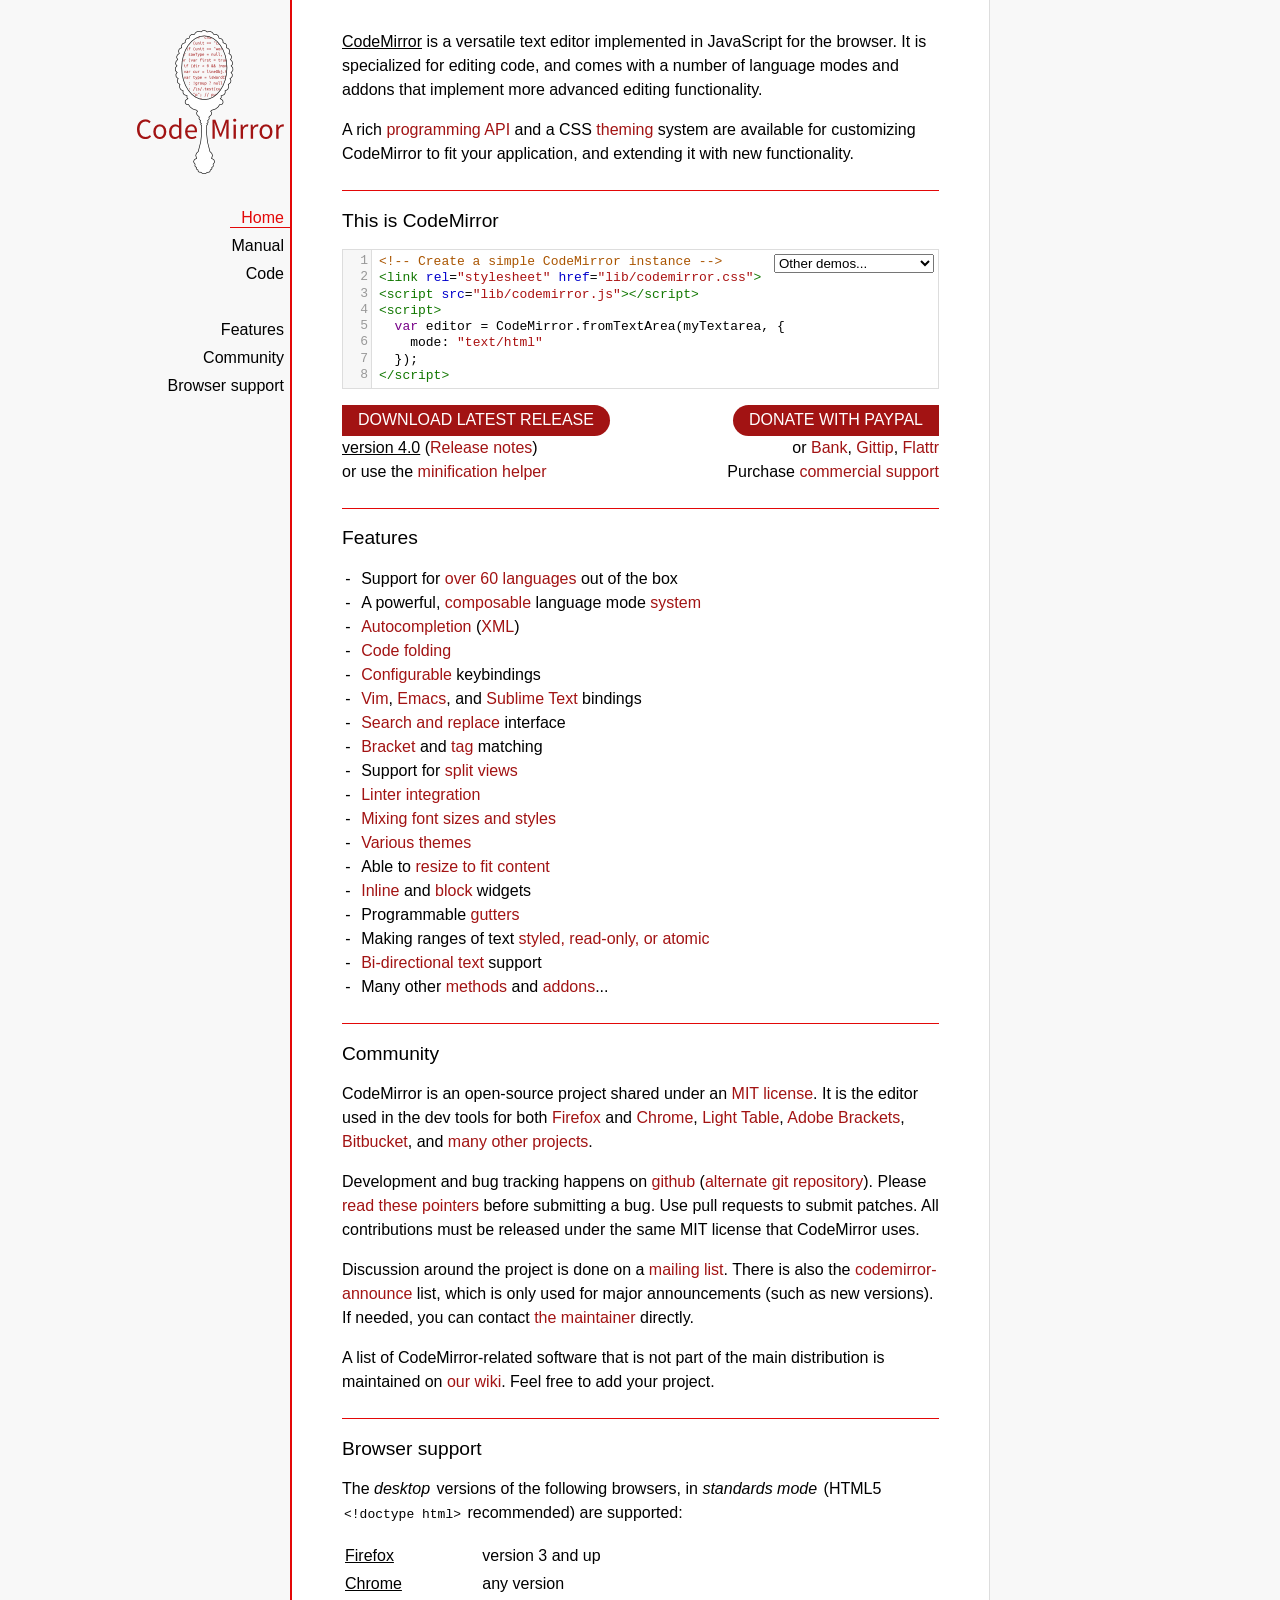
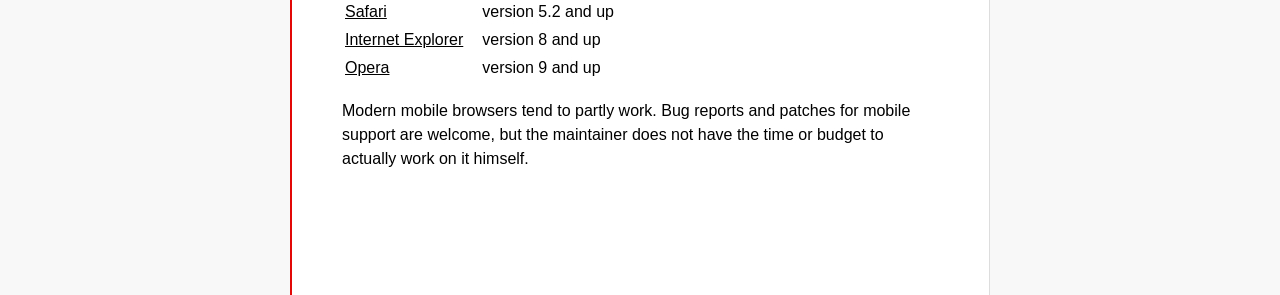
<file: simpla/design/js/codemirror/index.html>
<!doctype html>

<title>CodeMirror</title>
<meta charset="utf-8"/>

<link rel=stylesheet href="lib/codemirror.css">
<link rel=stylesheet href="doc/docs.css">
<script src="lib/codemirror.js"></script>
<script src="mode/xml/xml.js"></script>
<script src="mode/javascript/javascript.js"></script>
<script src="mode/css/css.js"></script>
<script src="mode/htmlmixed/htmlmixed.js"></script>
<script src="addon/edit/matchbrackets.js"></script>

<script src="doc/activebookmark.js"></script>

<style>
  .CodeMirror { height: auto; border: 1px solid #ddd; }
  .CodeMirror-scroll { max-height: 200px; }
  .CodeMirror pre { padding-left: 7px; line-height: 1.25; }
</style>

<div id=nav>
  <a href="http://codemirror.net"><img id=logo src="doc/logo.png"></a>

  <ul>
    <li><a class=active data-default="true" href="#description">Home</a>
    <li><a href="doc/manual.html">Manual</a>
    <li><a href="https://github.com/marijnh/codemirror">Code</a>
  </ul>
  <ul>
    <li><a href="#features">Features</a>
    <li><a href="#community">Community</a>
    <li><a href="#browsersupport">Browser support</a>
  </ul>
</div>

<article>

<section id=description class=first>
  <p><strong>CodeMirror</strong> is a versatile text editor
  implemented in JavaScript for the browser. It is specialized for
  editing code, and comes with a number of language modes and addons
  that implement more advanced editing functionality.</p>

  <p>A rich <a href="doc/manual.html#api">programming API</a> and a
  CSS <a href="doc/manual.html#styling">theming</a> system are
  available for customizing CodeMirror to fit your application, and
  extending it with new functionality.</p>
</section>

<section id=demo>
  <h2>This is CodeMirror</h2>
  <form style="position: relative; margin-top: .5em;"><textarea id=demotext>
<!-- Create a simple CodeMirror instance -->
<link rel="stylesheet" href="lib/codemirror.css">
<script src="lib/codemirror.js"></script>
<script>
  var editor = CodeMirror.fromTextArea(myTextarea, {
    mode: "text/html"
  });
</script></textarea>
  <select id="demolist" onchange="document.location = this.options[this.selectedIndex].value;">
    <option value="#">Other demos...</option>
    <option value="demo/complete.html">Autocompletion</option>
    <option value="demo/folding.html">Code folding</option>
    <option value="demo/theme.html">Themes</option>
    <option value="mode/htmlmixed/index.html">Mixed language modes</option>
    <option value="demo/bidi.html">Bi-directional text</option>
    <option value="demo/variableheight.html">Variable font sizes</option>
    <option value="demo/search.html">Search interface</option>
    <option value="demo/vim.html">Vim bindings</option>
    <option value="demo/emacs.html">Emacs bindings</option>
    <option value="demo/sublime.html">Sublime Text bindings</option>
    <option value="demo/tern.html">Tern integration</option>
    <option value="demo/merge.html">Merge/diff interface</option>
    <option value="demo/fullscreen.html">Full-screen editor</option>
  </select></form>
  <script>
    var editor = CodeMirror.fromTextArea(document.getElementById("demotext"), {
      lineNumbers: true,
      mode: "text/html",
      matchBrackets: true
    });
  </script>
  <div style="position: relative; margin: 1em 0;">
    <a class="bigbutton left" href="http://codemirror.net/codemirror.zip">DOWNLOAD LATEST RELEASE</a>
    <div><strong>version 4.0</strong> (<a href="doc/releases.html">Release notes</a>)</div>
    <div>or use the <a href="doc/compress.html">minification helper</a></div>
    <div style="position: absolute; top: 0; right: 0; text-align: right">
      <span class="bigbutton right" onclick="document.getElementById('paypal').submit();">DONATE WITH PAYPAL</span>
      <div style="position: relative">
        or <span onclick="document.getElementById('bankinfo').style.display = 'block';" class=quasilink>Bank</span>,
        <a href="https://www.gittip.com/marijnh">Gittip</a>,
        <a href="https://flattr.com/profile/marijnh">Flattr</a><br>
        <div id=bankinfo>
          <span id=bankinfo_close onclick="document.getElementById('bankinfo').style.display = '';">×</span>
          Bank: <i>Rabobank</i><br/>
          Country: <i>Netherlands</i><br/>
          SWIFT: <i>RABONL2U</i><br/>
          Account: <i>147850770</i><br/>
          Name: <i>Marijn Haverbeke</i><br/>
          IBAN: <i>NL26 RABO 0147 8507 70</i>
        </div>
        <form action="https://www.paypal.com/cgi-bin/webscr" method="post" id="paypal">
          <input type="hidden" name="cmd" value="_s-xclick"/>
          <input type="hidden" name="hosted_button_id" value="3FVHS5FGUY7CC"/>
        </form>
      </div>
      <div>
        Purchase <a href="http://codemirror.com">commercial support</a>
      </div>
    </div>
  </div>
</section>

<section id=features>
  <h2>Features</h2>
  <ul>
    <li>Support for <a href="mode/index.html">over 60 languages</a> out of the box
    <li>A powerful, <a href="mode/htmlmixed/index.html">composable</a> language mode <a href="doc/manual.html#modeapi">system</a>
    <li><a href="doc/manual.html#addon_show-hint">Autocompletion</a> (<a href="demo/xmlcomplete.html">XML</a>)
    <li><a href="doc/manual.html#addon_foldcode">Code folding</a>
    <li><a href="doc/manual.html#option_extraKeys">Configurable</a> keybindings
    <li><a href="demo/vim.html">Vim</a>, <a href="demo/emacs.html">Emacs</a>, and <a href="demo/sublime.html">Sublime Text</a> bindings
    <li><a href="doc/manual.html#addon_search">Search and replace</a> interface
    <li><a href="doc/manual.html#addon_matchbrackets">Bracket</a> and <a href="doc/manual.html#addon_matchtags">tag</a> matching
    <li>Support for <a href="demo/buffers.html">split views</a>
    <li><a href="doc/manual.html#addon_lint">Linter integration</a>
    <li><a href="demo/variableheight.html">Mixing font sizes and styles</a>
    <li><a href="demo/theme.html">Various themes</a>
    <li>Able to <a href="demo/resize.html">resize to fit content</a>
    <li><a href="doc/manual.html#mark_replacedWith">Inline</a> and <a href="doc/manual.html#addLineWidget">block</a> widgets
    <li>Programmable <a href="demo/marker.html">gutters</a>
    <li>Making ranges of text <a href="doc/manual.html#markText">styled, read-only, or atomic</a>
    <li><a href="demo/bidi.html">Bi-directional text</a> support
    <li>Many other <a href="doc/manual.html#api">methods</a> and <a href="doc/manual.html#addons">addons</a>...
  </ul>
</section>

<section id=community>
  <h2>Community</h2>

  <p>CodeMirror is an open-source project shared under
  an <a href="LICENSE">MIT license</a>. It is the editor used in the
  dev tools for
  both <a href="https://hacks.mozilla.org/2013/11/firefox-developer-tools-episode-27-edit-as-html-codemirror-more/">Firefox</a>
  and <a href="https://developers.google.com/chrome-developer-tools/">Chrome</a>, <a href="http://www.lighttable.com/">Light
  Table</a>, <a href="http://brackets.io/">Adobe
  Brackets</a>, <a href="http://blog.bitbucket.org/2013/05/14/edit-your-code-in-the-cloud-with-bitbucket/">Bitbucket</a>,
  and <a href="doc/realworld.html">many other projects</a>.</p>

  <p>Development and bug tracking happens
  on <a href="https://github.com/marijnh/CodeMirror/">github</a>
  (<a href="http://marijnhaverbeke.nl/git/codemirror">alternate git
  repository</a>).
  Please <a href="http://codemirror.net/doc/reporting.html">read these
  pointers</a> before submitting a bug. Use pull requests to submit
  patches. All contributions must be released under the same MIT
  license that CodeMirror uses.</p>

  <p>Discussion around the project is done on
  a <a href="http://groups.google.com/group/codemirror">mailing list</a>.
  There is also
  the <a href="http://groups.google.com/group/codemirror-announce">codemirror-announce</a>
  list, which is only used for major announcements (such as new
  versions). If needed, you can
  contact <a href="mailto:marijnh@gmail.com">the maintainer</a>
  directly.</p>

  <p>A list of CodeMirror-related software that is not part of the
  main distribution is maintained
  on <a href="https://github.com/marijnh/CodeMirror/wiki/CodeMirror-addons">our
  wiki</a>. Feel free to add your project.</p>
</section>

<section id=browsersupport>
  <h2>Browser support</h2>
  <p>The <em>desktop</em> versions of the following browsers,
  in <em>standards mode</em> (HTML5 <code>&lt;!doctype html></code>
  recommended) are supported:</p>
  <table style="margin-bottom: 1em">
    <tr><th>Firefox</th><td>version 3 and up</td></tr>
    <tr><th>Chrome</th><td>any version</td></tr>
    <tr><th>Safari</th><td>version 5.2 and up</td></tr>
    <tr><th style="padding-right: 1em;">Internet Explorer</th><td>version 8 and up</td></tr>
    <tr><th>Opera</th><td>version 9 and up</td></tr>
  </table>
  <p>Modern mobile browsers tend to partly work. Bug reports and
  patches for mobile support are welcome, but the maintainer does not
  have the time or budget to actually work on it himself.</p>
</section>

</article>
</file>
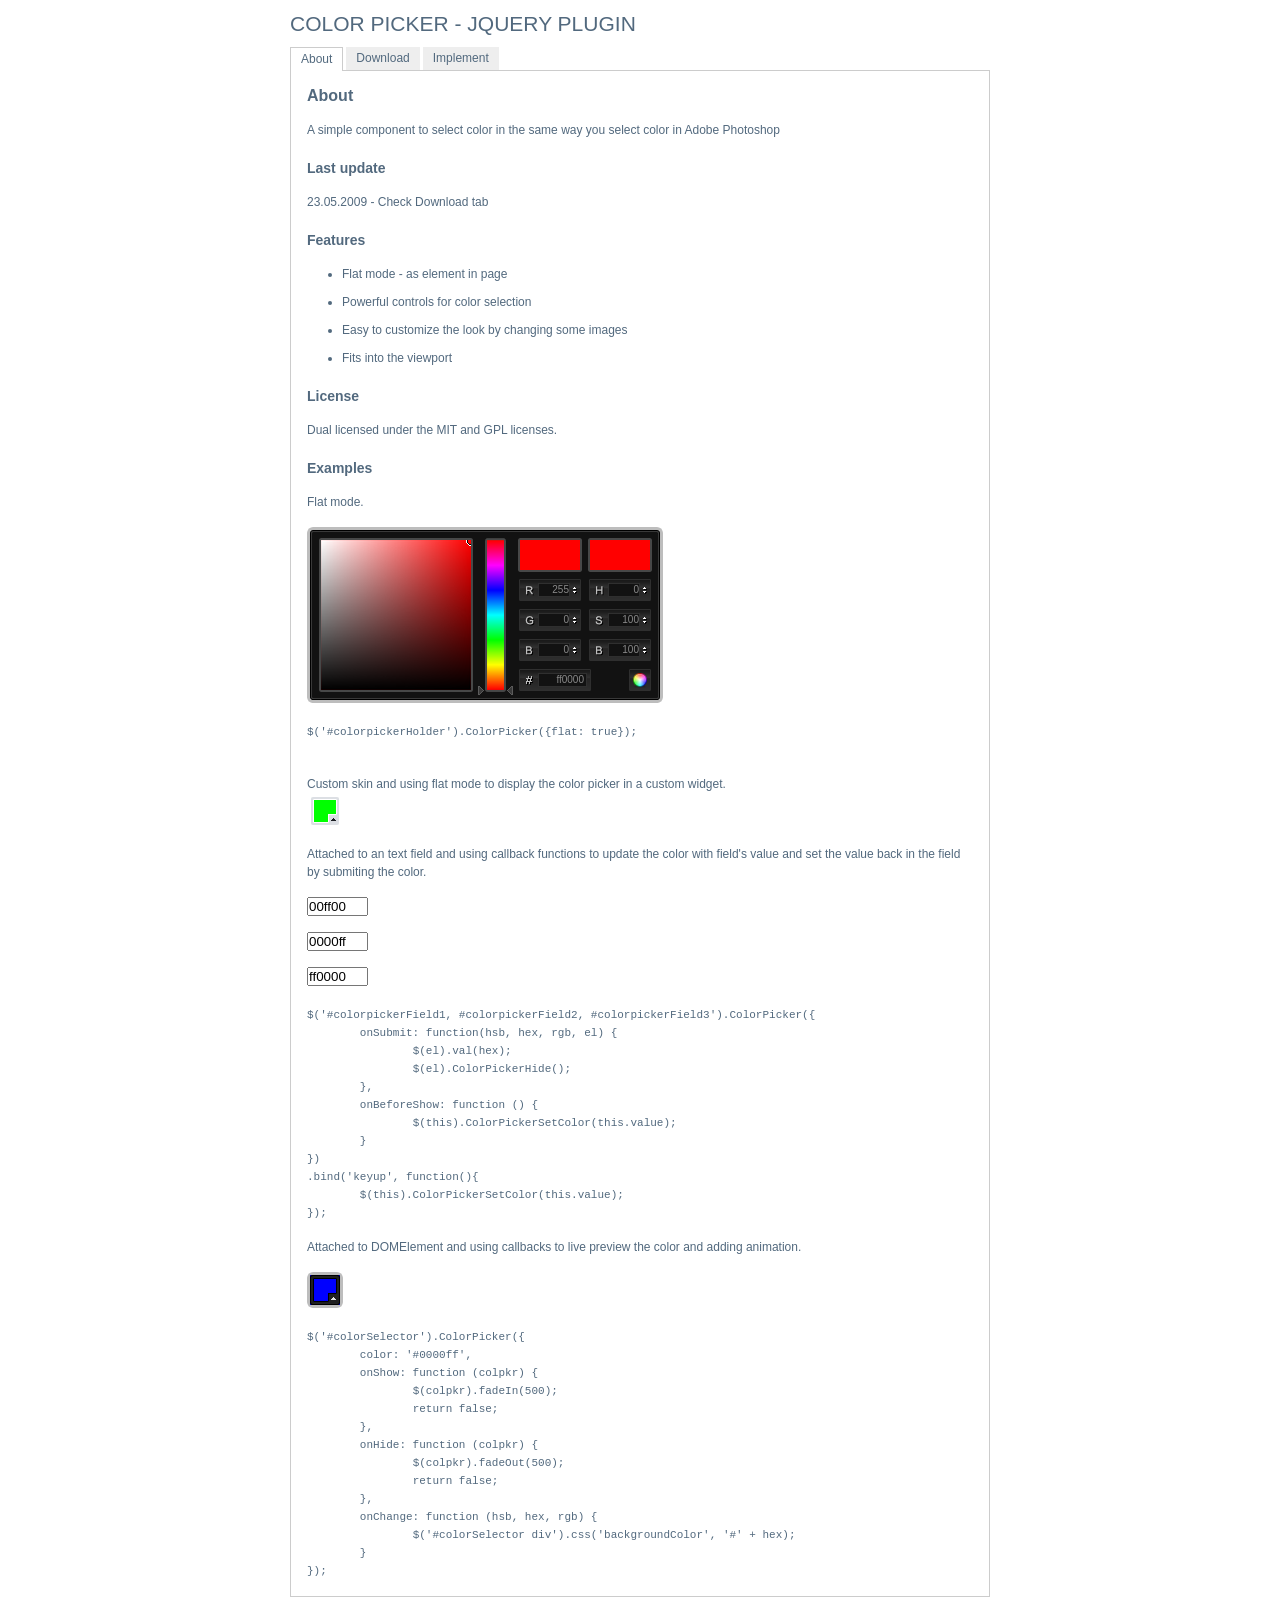
<file: simpla/design/js/colorpicker/index.html>
<!DOCTYPE html PUBLIC "-//W3C//DTD XHTML 1.0 Strict//EN" "http://www.w3.org/TR/xhtml1/DTD/xhtml1-strict.dtd">
<html xmlns="http://www.w3.org/1999/xhtml" xml:lang="en" lang="en">
<head>
	<link rel="stylesheet" href="css/colorpicker.css" type="text/css" />
    <link rel="stylesheet" media="screen" type="text/css" href="css/layout.css" />
    <title>ColorPicker - jQuery plugin</title>
	<script type="text/javascript" src="js/jquery.js"></script>
	<script type="text/javascript" src="js/colorpicker.js"></script>
    <script type="text/javascript" src="js/eye.js"></script>
    <script type="text/javascript" src="js/utils.js"></script>
    <script type="text/javascript" src="js/layout.js?ver=1.0.2"></script>
</head>
<body>
    <div class="wrapper">
        <h1>Color Picker - jQuery plugin</h1>
        <ul class="navigationTabs">
            <li><a href="#about" rel="about">About</a></li>
            <li><a href="#download" rel="download">Download</a></li>
            <li><a href="#implement" rel="implement">Implement</a></li>
        </ul>
        <div class="tabsContent">
            <div class="tab">
                <h2>About</h2>
                <p>A simple component to select color in the same way you select color in Adobe Photoshop</p>
				<h3>Last update</h3>
				<p>23.05.2009 - Check Download tab</p>
                <h3>Features</h3>
                <ul>
                    <li>Flat mode - as element in page</li>
                    <li>Powerful controls for color selection</li>
					<li>Easy to customize the look by changing some images</li>
					<li>Fits into the viewport</li>
                </ul>
				<h3>License</h3>
				<p>Dual licensed under the MIT and GPL licenses.</p>
                <h3>Examples</h3>
                <p>Flat mode.</p>
                <p id="colorpickerHolder">
                </p>
                <pre>
$('#colorpickerHolder').ColorPicker({flat: true});
                </pre>
                <p>Custom skin and using flat mode to display the color picker in a custom widget.</p>
				<div id="customWidget">
					<div id="colorSelector2"><div style="background-color: #00ff00"></div></div>
	                <div id="colorpickerHolder2">
	                </div>
				</div>

				<p>Attached to an text field and using callback functions to update the color with field's value and set the value back in the field by submiting the color.</p>
				<p><input type="text" maxlength="6" size="6" id="colorpickerField1" value="00ff00" /></p>
				<p><input type="text" maxlength="6" size="6" id="colorpickerField3" value="0000ff" /></p>
				<p><input type="text" maxlength="6" size="6" id="colorpickerField2" value="ff0000" /></p>
				<pre>$('#colorpickerField1, #colorpickerField2, #colorpickerField3').ColorPicker({
	onSubmit: function(hsb, hex, rgb, el) {
		$(el).val(hex);
		$(el).ColorPickerHide();
	},
	onBeforeShow: function () {
		$(this).ColorPickerSetColor(this.value);
	}
})
.bind('keyup', function(){
	$(this).ColorPickerSetColor(this.value);
});
</pre>
				<p>Attached to DOMElement and using callbacks to live preview the color and adding animation.</p>
				<p>
					<div id="colorSelector"><div style="background-color: #0000ff"></div></div>
				</p>
				<pre>
$('#colorSelector').ColorPicker({
	color: '#0000ff',
	onShow: function (colpkr) {
		$(colpkr).fadeIn(500);
		return false;
	},
	onHide: function (colpkr) {
		$(colpkr).fadeOut(500);
		return false;
	},
	onChange: function (hsb, hex, rgb) {
		$('#colorSelector div').css('backgroundColor', '#' + hex);
	}
});
</pre>
            </div>
            <div class="tab">
                <h2>Download</h2>
                <p><a href="colorpicker.zip">colorpicker.zip (73 kb)</a>: jQuery, Javscript files, CSS files, images, examples and instructions.</p>
                <h3>Changelog</h3>
                <dl>
					<dt>23.05.2009</dt>
					<dd>Added: close on color selection example</dd>
					<dd>Added: restore original color option</dd>
					<dd>Changed: color update on key up event</dd>
					<dd>Fixed: colorpicker hide and show methods</dd>
					<dd>Fixed: reference to options. Multiple fields with colorpickers is possible now.</dd>
					<dd>Fixed: RGB to HSB convertion</dd>
					<dt>22.08.2008</dt>
					<dd>Fixed bug: where some events were not canceled right on Safari</dd>
					<dd>Fixed bug: where teh view port was not detected right on Safari</dd>
					<dt>16-07-2008</dt>
					<dd>Fixed bug where the letter 'F' could not be typed in the Hex field</dd>
					<dd>Fixed bug where the changes on Hex field where not parsed</dd>
					<dd>Added new option 'livePreview'</dd>
					<dt>08-07-2008</dt>
					<dd>Fixed typo in the code, both JavaScript and CSS</dd>
					<dd>Changed the cursor for some elements</dd>
					<dd>Added new demo explaining how to implement custom skin</dd>
					<dt>07.07.2008</dt>
					<dd>The first release.</dd>
                </dl>
            </div>
            <div class="tab">
                <h2>Implement</h2>
                <p>Attach the Javascript and CSS files to your document. Edit CSS file and fix the paths to  images and change colors to fit your site theme.</p>
                <pre>
&lt;link rel="stylesheet" media="screen" type="text/css" href="css/colorpicker.css" /&gt;
&lt;script type="text/javascript" src="js/colorpicker.js"&gt;&lt;/script&gt;
                </pre>
                <h3>Invocation code</h3>
                <p>All you have to do is to select the elements in a jQuery way and call the plugin.</p>
                <pre>
 $('input').ColorPicker(options);
                </pre>
                <h3>Options</h3>
                <p>A hash of parameters. All parameters are optional.</p>
                <table>
                	<tr>
                		<td><strong>eventName</strong></td>
                		<td>string</td>
                		<td>The desired event to trigger the colorpicker. Default: 'click'</td>
                	</tr>
                	<tr>
                		<td><strong>color</strong></td>
                		<td>string or hash</td>
                		<td>The default color. String for hex color or hash for RGB and HSB ({r:255, r:0, b:0}) . Default: 'ff0000'</td>
                	</tr>
                	<tr>
                		<td><strong>flat</strong></td>
                		<td>boolean</td>
                		<td>Whatever if the color picker is appended to the element or triggered by an event. Default false</td>
                	</tr>
                	<tr>
                		<td><strong>livePreview</strong></td>
                		<td>boolean</td>
                		<td>Whatever if the color values are filled in the fields while changing values on selector or a field. If false it may improve speed. Default true</td>
                	</tr>
                	<tr>
                		<td><strong>onShow</strong></td>
                		<td>function</td>
                		<td>Callback function triggered when the color picker is shown</td>
                	</tr>
                	<tr>
                		<td><strong>onBeforeShow</strong></td>
                		<td>function</td>
                		<td>Callback function triggered before the color picker is shown</td>
                	</tr>
                	<tr>
                		<td><strong>onHide</strong></td>
                		<td>function</td>
                		<td>Callback function triggered when the color picker is hidden</td>
                	</tr>
                	<tr>
                		<td><strong>onChange</strong></td>
                		<td>function</td>
                		<td>Callback function triggered when the color is changed</td>
                	</tr>
                	<tr>
                		<td><strong>onSubmit</strong></td>
                		<td>function</td>
                		<td>Callback function triggered when the color it is chosen</td>
                	</tr>
                </table>
                <h3>Set color</h3>
                <p>If you want to set a new color.</p>
                <pre>$('input').ColorPickerSetColor(color);</pre>
				<p>The 'color' argument is the same format as the option color, string for hex color or hash for RGB and HSB ({r:255, r:0, b:0}).</p>
            </div>
        </div>
    </div>
</body>
</html>
</file>
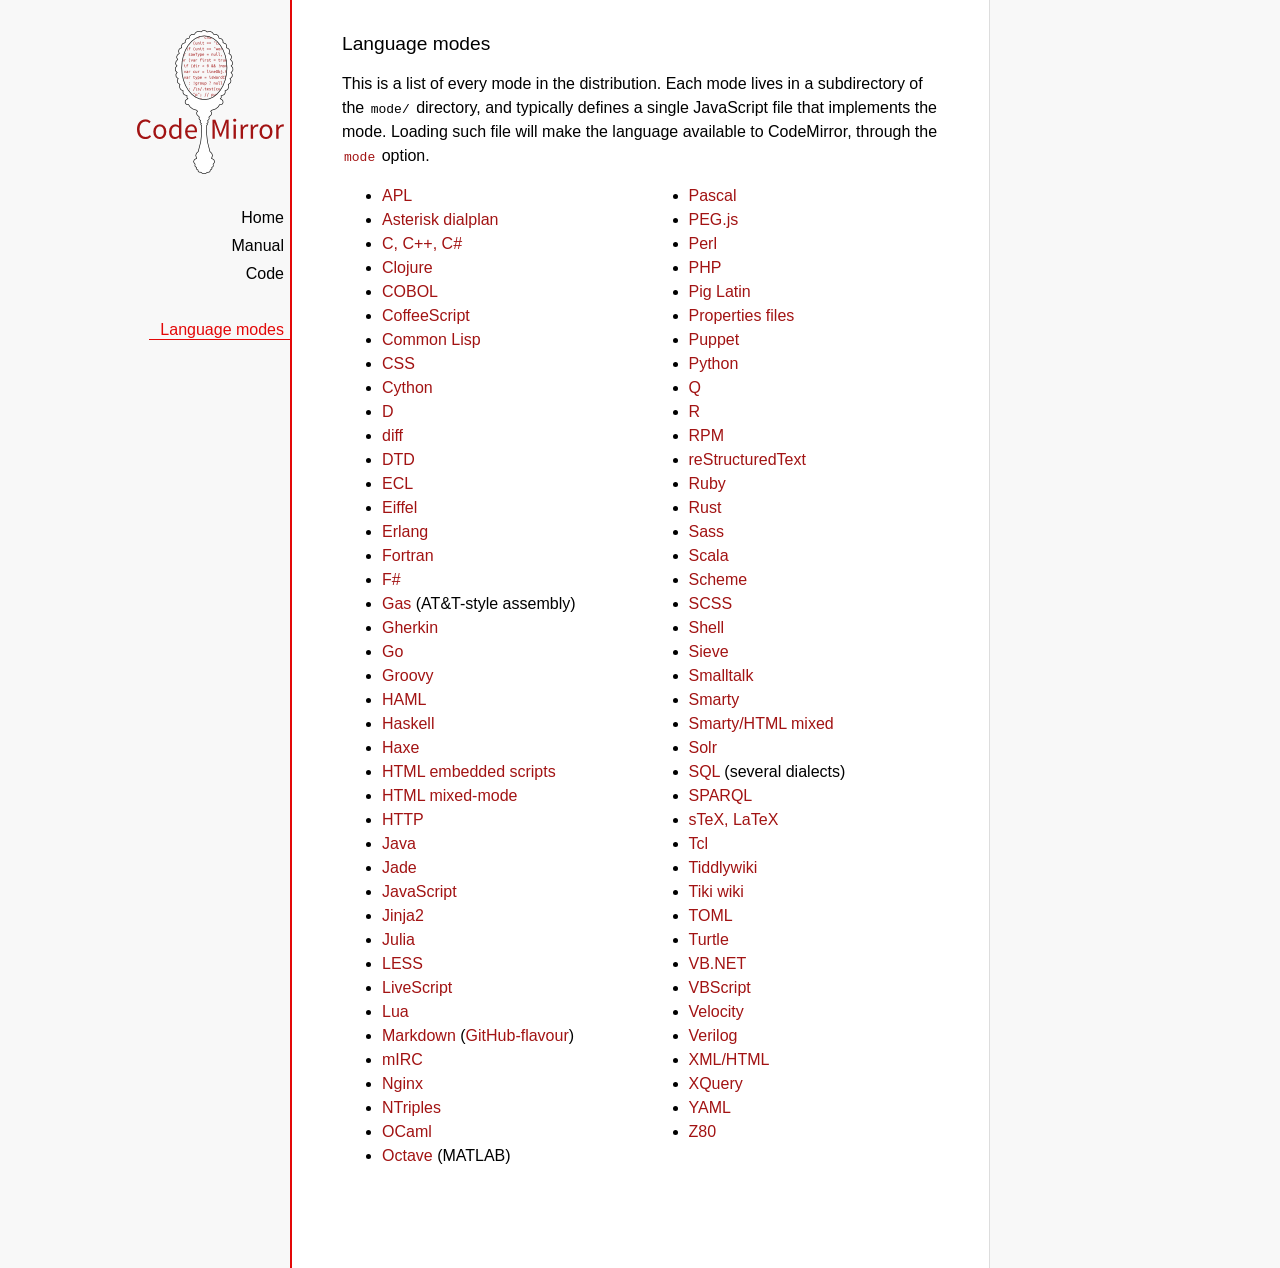
<file: simpla/design/js/codemirror/mode/index.html>
<!doctype html>

<title>CodeMirror: Language Modes</title>
<meta charset="utf-8"/>
<link rel=stylesheet href="../doc/docs.css">

<div id=nav>
  <a href="http://codemirror.net"><img id=logo src="../doc/logo.png"></a>

  <ul>
    <li><a href="../index.html">Home</a>
    <li><a href="../doc/manual.html">Manual</a>
    <li><a href="https://github.com/marijnh/codemirror">Code</a>
  </ul>
  <ul>
    <li><a class=active href="#">Language modes</a>
  </ul>
</div>

<article>

<h2>Language modes</h2>

<p>This is a list of every mode in the distribution. Each mode lives
in a subdirectory of the <code>mode/</code> directory, and typically
defines a single JavaScript file that implements the mode. Loading
such file will make the language available to CodeMirror, through
the <a href="manual.html#option_mode"><code>mode</code></a>
option.</p>

<div style="-webkit-columns: 100px 2; -moz-columns: 100px 2; columns: 100px 2;">
    <ul style="margin-top: 0">
      <li><a href="apl/index.html">APL</a></li>
      <li><a href="asterisk/index.html">Asterisk dialplan</a></li>
      <li><a href="clike/index.html">C, C++, C#</a></li>
      <li><a href="clojure/index.html">Clojure</a></li>
      <li><a href="cobol/index.html">COBOL</a></li>
      <li><a href="coffeescript/index.html">CoffeeScript</a></li>
      <li><a href="commonlisp/index.html">Common Lisp</a></li>
      <li><a href="css/index.html">CSS</a></li>
      <li><a href="python/index.html">Cython</a></li>
      <li><a href="d/index.html">D</a></li>
      <li><a href="diff/index.html">diff</a></li>
      <li><a href="dtd/index.html">DTD</a></li>
      <li><a href="ecl/index.html">ECL</a></li>
      <li><a href="eiffel/index.html">Eiffel</a></li>
      <li><a href="erlang/index.html">Erlang</a></li>
      <li><a href="fortran/index.html">Fortran</a></li>
      <li><a href="mllike/index.html">F#</a></li>
      <li><a href="gas/index.html">Gas</a> (AT&amp;T-style assembly)</li>
      <li><a href="gherkin/index.html">Gherkin</a></li>
      <li><a href="go/index.html">Go</a></li>
      <li><a href="groovy/index.html">Groovy</a></li>
      <li><a href="haml/index.html">HAML</a></li>
      <li><a href="haskell/index.html">Haskell</a></li>
      <li><a href="haxe/index.html">Haxe</a></li>
      <li><a href="htmlembedded/index.html">HTML embedded scripts</a></li>
      <li><a href="htmlmixed/index.html">HTML mixed-mode</a></li>
      <li><a href="http/index.html">HTTP</a></li>
      <li><a href="clike/index.html">Java</a></li>
      <li><a href="jade/index.html">Jade</a></li>
      <li><a href="javascript/index.html">JavaScript</a></li>
      <li><a href="jinja2/index.html">Jinja2</a></li>
      <li><a href="julia/index.html">Julia</a></li>
      <li><a href="css/less.html">LESS</a></li>
      <li><a href="livescript/index.html">LiveScript</a></li>
      <li><a href="lua/index.html">Lua</a></li>
      <li><a href="markdown/index.html">Markdown</a> (<a href="gfm/index.html">GitHub-flavour</a>)</li>
      <li><a href="mirc/index.html">mIRC</a></li>
      <li><a href="nginx/index.html">Nginx</a></li>
      <li><a href="ntriples/index.html">NTriples</a></li>
      <li><a href="mllike/index.html">OCaml</a></li>
      <li><a href="octave/index.html">Octave</a> (MATLAB)</li>
      <li><a href="pascal/index.html">Pascal</a></li>
      <li><a href="pegjs/index.html">PEG.js</a></li>
      <li><a href="perl/index.html">Perl</a></li>
      <li><a href="php/index.html">PHP</a></li>
      <li><a href="pig/index.html">Pig Latin</a></li>
      <li><a href="properties/index.html">Properties files</a></li>
      <li><a href="puppet/index.html">Puppet</a></li>
      <li><a href="python/index.html">Python</a></li>
      <li><a href="q/index.html">Q</a></li>
      <li><a href="r/index.html">R</a></li>
      <li><a href="rpm/index.html">RPM</a></li>
      <li><a href="rst/index.html">reStructuredText</a></li>
      <li><a href="ruby/index.html">Ruby</a></li>
      <li><a href="rust/index.html">Rust</a></li>
      <li><a href="sass/index.html">Sass</a></li>
      <li><a href="clike/scala.html">Scala</a></li>
      <li><a href="scheme/index.html">Scheme</a></li>
      <li><a href="css/scss.html">SCSS</a></li>
      <li><a href="shell/index.html">Shell</a></li>
      <li><a href="sieve/index.html">Sieve</a></li>
      <li><a href="smalltalk/index.html">Smalltalk</a></li>
      <li><a href="smarty/index.html">Smarty</a></li>
      <li><a href="smartymixed/index.html">Smarty/HTML mixed</a></li>
      <li><a href="solr/index.html">Solr</a></li>
      <li><a href="sql/index.html">SQL</a> (several dialects)</li>
      <li><a href="sparql/index.html">SPARQL</a></li>
      <li><a href="stex/index.html">sTeX, LaTeX</a></li>
      <li><a href="tcl/index.html">Tcl</a></li>
      <li><a href="tiddlywiki/index.html">Tiddlywiki</a></li>
      <li><a href="tiki/index.html">Tiki wiki</a></li>
      <li><a href="toml/index.html">TOML</a></li>
      <li><a href="turtle/index.html">Turtle</a></li>
      <li><a href="vb/index.html">VB.NET</a></li>
      <li><a href="vbscript/index.html">VBScript</a></li>
      <li><a href="velocity/index.html">Velocity</a></li>
      <li><a href="verilog/index.html">Verilog</a></li>
      <li><a href="xml/index.html">XML/HTML</a></li>
      <li><a href="xquery/index.html">XQuery</a></li>
      <li><a href="yaml/index.html">YAML</a></li>
      <li><a href="z80/index.html">Z80</a></li>
    </ul>
  </div>

</article>
</file>
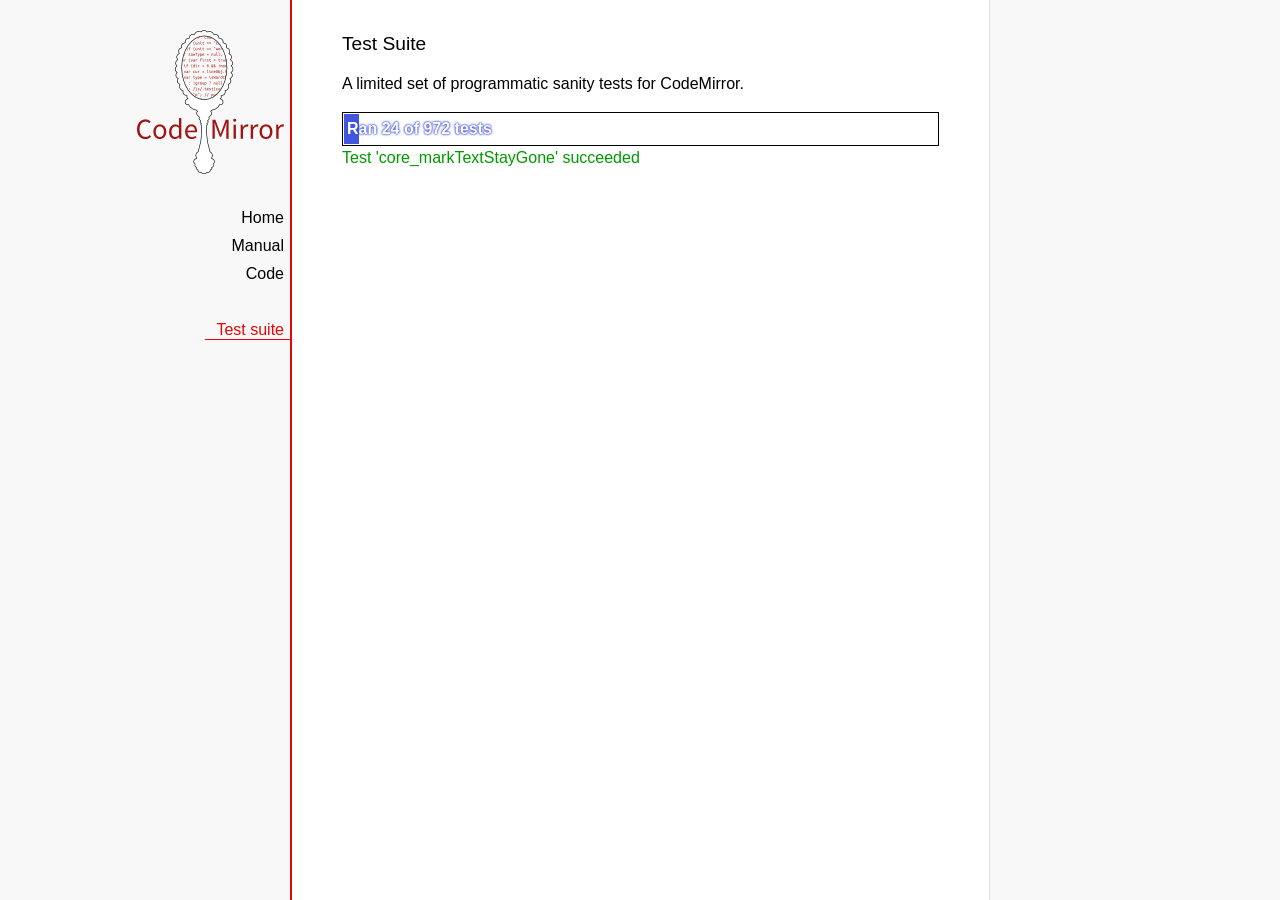
<file: simpla/design/js/codemirror/test/index.html>
<!doctype html>

<title>CodeMirror: Test Suite</title>
<meta charset="utf-8"/>
<link rel=stylesheet href="../doc/docs.css">

<link rel="stylesheet" href="../lib/codemirror.css">
<link rel="stylesheet" href="mode_test.css">
<script src="../doc/activebookmark.js"></script>
<script src="../lib/codemirror.js"></script>
<script src="../addon/mode/overlay.js"></script>
<script src="../addon/mode/multiplex.js"></script>
<script src="../addon/search/searchcursor.js"></script>
<script src="../addon/dialog/dialog.js"></script>
<script src="../addon/edit/matchbrackets.js"></script>
<script src="../addon/comment/comment.js"></script>
<script src="../mode/javascript/javascript.js"></script>
<script src="../mode/xml/xml.js"></script>
<script src="../keymap/vim.js"></script>
<script src="../keymap/emacs.js"></script>
<script src="../keymap/sublime.js"></script>

<style type="text/css">
  .ok {color: #090;}
  .fail {color: #e00;}
  .error {color: #c90;}
  .done {font-weight: bold;}
  #progress {
  background: #45d;
  color: white;
  text-shadow: 0 0 1px #45d, 0 0 2px #45d, 0 0 3px #45d;
  font-weight: bold;
  white-space: pre;
  }
  #testground {
  visibility: hidden;
  }
  #testground.offscreen {
  visibility: visible;
  position: absolute;
  left: -10000px;
  top: -10000px;
  }
  .CodeMirror { border: 1px solid black; }
</style>

<div id=nav>
  <a href="http://codemirror.net"><img id=logo src="../doc/logo.png"></a>

  <ul>
    <li><a href="../index.html">Home</a>
    <li><a href="../doc/manual.html">Manual</a>
    <li><a href="https://github.com/marijnh/codemirror">Code</a>
  </ul>
  <ul>
    <li><a class=active href="#">Test suite</a>
  </ul>
</div>

<article>
  <h2>Test Suite</h2>

    <p>A limited set of programmatic sanity tests for CodeMirror.</p>

    <div style="border: 1px solid black; padding: 1px; max-width: 700px;">
      <div style="width: 0px;" id=progress><div style="padding: 3px;">Ran <span id="progress_ran">0</span><span id="progress_total"> of 0</span> tests</div></div>
    </div>
    <p id=status>Please enable JavaScript...</p>
    <div id=output></div>

    <div id=testground></div>

    <script src="driver.js"></script>
    <script src="test.js"></script>
    <script src="doc_test.js"></script>
    <script src="multi_test.js"></script>
    <script src="comment_test.js"></script>
    <script src="search_test.js"></script>
    <script src="mode_test.js"></script>
    <script src="../mode/javascript/test.js"></script>
    <script src="../mode/css/css.js"></script>
    <script src="../mode/css/test.js"></script>
    <script src="../mode/css/scss_test.js"></script>
    <script src="../mode/css/less_test.js"></script>
    <script src="../mode/xml/xml.js"></script>
    <script src="../mode/htmlmixed/htmlmixed.js"></script>
    <script src="../mode/ruby/ruby.js"></script>
    <script src="../mode/ruby/test.js"></script>
    <script src="../mode/haml/haml.js"></script>
    <script src="../mode/haml/test.js"></script>
    <script src="../mode/markdown/markdown.js"></script>
    <script src="../mode/markdown/test.js"></script>
    <script src="../mode/gfm/gfm.js"></script>
    <script src="../mode/gfm/test.js"></script>
    <script src="../mode/stex/stex.js"></script>
    <script src="../mode/stex/test.js"></script>
    <script src="../mode/xquery/xquery.js"></script>
    <script src="../mode/xquery/test.js"></script>
    <script src="../addon/mode/multiplex_test.js"></script>
    <script src="vim_test.js"></script>
    <script src="emacs_test.js"></script>
    <script src="sublime_test.js"></script>
    <script>
      window.onload = runHarness;
      CodeMirror.on(window, 'hashchange', runHarness);

      function esc(str) {
        return str.replace(/[<&]/, function(ch) { return ch == "<" ? "&lt;" : "&amp;"; });
      }

      var output = document.getElementById("output"),
          progress = document.getElementById("progress"),
          progressRan = document.getElementById("progress_ran").childNodes[0],
          progressTotal = document.getElementById("progress_total").childNodes[0];
      var count = 0,
          failed = 0,
          skipped = 0,
          bad = "",
          running = false, // Flag that states tests are running
          quit = false, // Flag to quit tests ASAP
          verbose = false; // Adds message for *every* test to output

      function runHarness(){
        if (running) {
          quit = true;
          setStatus("Restarting tests...", '', true);
          setTimeout(function(){runHarness();}, 500);
          return;
        }
        filters = [];
        verbose = false;
        if (window.location.hash.substr(1)){
          var strings = window.location.hash.substr(1).split(",");
          while (strings.length) {
            var s = strings.shift();
            if (s === "verbose")
              verbose = true;
            else
              filters.push(parseTestFilter(decodeURIComponent(s)));;
          }
        }
        quit = false;
        running = true;
        setStatus("Loading tests...");
        count = 0;
        failed = 0;
        skipped = 0;
        bad = "";
        totalTests = countTests();
        progressTotal.nodeValue = " of " + totalTests;
        progressRan.nodeValue = count;
        output.innerHTML = '';
        document.getElementById("testground").innerHTML = "<form>" +
          "<textarea id=\"code\" name=\"code\"></textarea>" +
          "<input type=submit value=ok name=submit>" +
          "</form>";
        runTests(displayTest);
      }

      function setStatus(message, className, force){
        if (quit && !force) return;
        if (!message) throw("must provide message");
        var status = document.getElementById("status").childNodes[0];
        status.nodeValue = message;
        status.parentNode.className = className;
      }
      function addOutput(name, className, code){
        var newOutput = document.createElement("dl");
        var newTitle = document.createElement("dt");
        newTitle.className = className;
        newTitle.appendChild(document.createTextNode(name));
        newOutput.appendChild(newTitle);
        var newMessage = document.createElement("dd");
        newMessage.innerHTML = code;
        newOutput.appendChild(newTitle);
        newOutput.appendChild(newMessage);
        output.appendChild(newOutput);
      }
      function displayTest(type, name, customMessage) {
        var message = "???";
        if (type != "done" && type != "skipped") ++count;
        progress.style.width = (count * (progress.parentNode.clientWidth - 2) / totalTests) + "px";
        progressRan.nodeValue = count;
        if (type == "ok") {
          message = "Test '" + name + "' succeeded";
          if (!verbose) customMessage = false;
        } else if (type == "skipped") {
          message = "Test '" + name + "' skipped";
          ++skipped;
          if (!verbose) customMessage = false;
        } else if (type == "expected") {
          message = "Test '" + name + "' failed as expected";
          if (!verbose) customMessage = false;
        } else if (type == "error" || type == "fail") {
          ++failed;
          message = "Test '" + name + "' failed";
        } else if (type == "done") {
          if (failed) {
            type += " fail";
            message = failed + " failure" + (failed > 1 ? "s" : "");
          } else if (count < totalTests) {
            failed = totalTests - count;
            type += " fail";
            message = failed + " failure" + (failed > 1 ? "s" : "");
          } else {
            type += " ok";
            message = "All passed";
            if (skipped) {
              message += " (" + skipped + " skipped)";
            }
          }
          progressTotal.nodeValue = '';
          customMessage = true; // Hack to avoid adding to output
        }
        if (verbose && !customMessage)  customMessage = message;
        setStatus(message, type);
        if (customMessage && customMessage.length > 0) {
          addOutput(name, type, customMessage);
        }
      }
    </script>

</article>
</file>
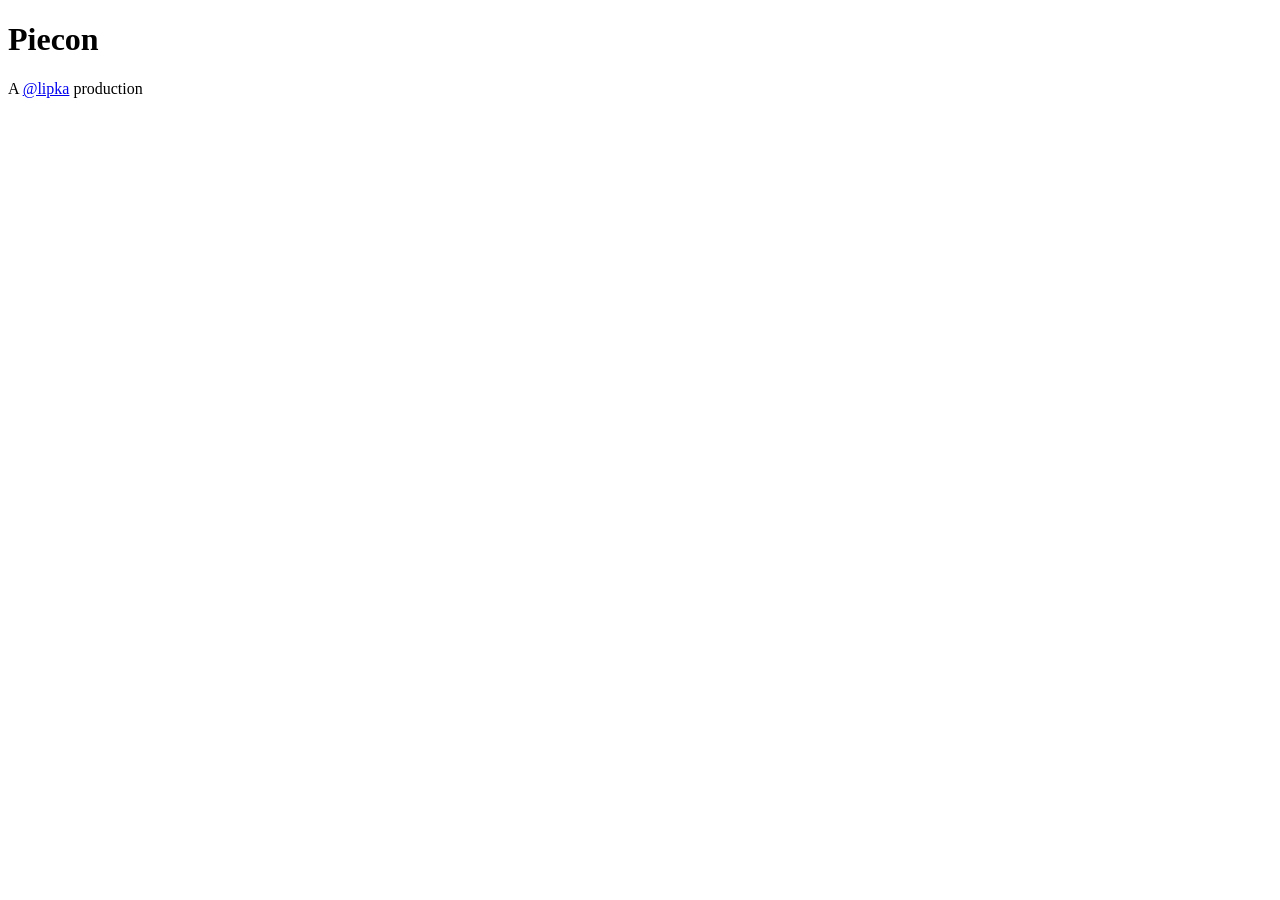
<file: simpla/design/js/piecon/example/index.html>
<!doctype html>
<head>
  <title>Piecon / Pie charts in your favicon!</title>
   <script src="piecon.js"></script>
  <script>
  (function(){
    var count = 0;
    Piecon.setOptions({fallback: 'force'});
    var i = setInterval(function(){
      if (++count > 100) { Piecon.reset(); clearInterval(i); return false; }
      Piecon.setProgress(count);
    }, 250);
  })();
  </script>
</head>
<body>
  <div id="container">
    <h1>Piecon</h1>
    <p>A <a href="https://github.com/lipka">@lipka</a> production</p>
  </div>
</body>
</file>
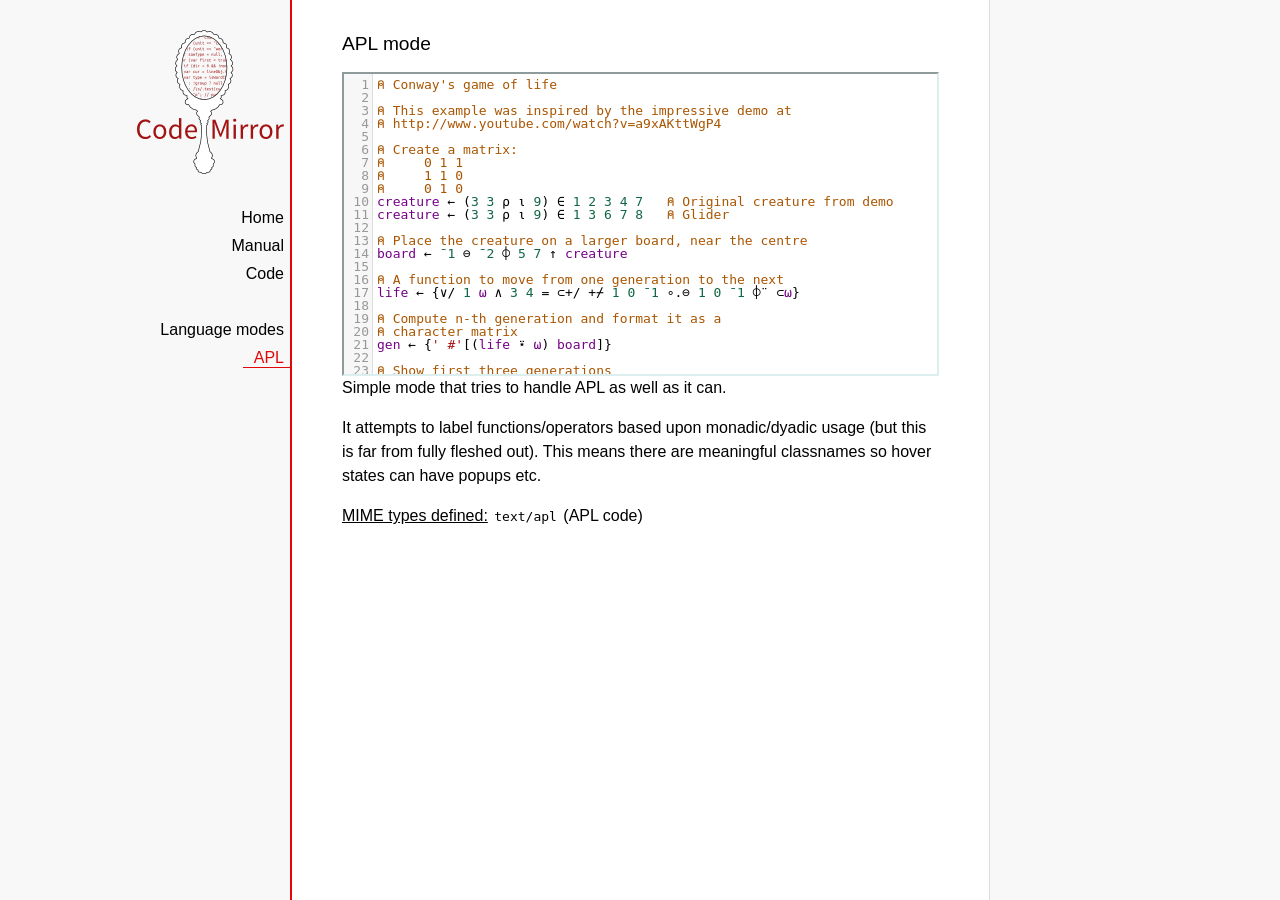
<file: simpla/design/js/codemirror/mode/apl/index.html>
<!doctype html>

<title>CodeMirror: APL mode</title>
<meta charset="utf-8"/>
<link rel=stylesheet href="../../doc/docs.css">

<link rel="stylesheet" href="../../lib/codemirror.css">
<script src="../../lib/codemirror.js"></script>
<script src="../../addon/edit/matchbrackets.js"></script>
<script src="./apl.js"></script>
<style>
	.CodeMirror { border: 2px inset #dee; }
    </style>
<div id=nav>
  <a href="http://codemirror.net"><img id=logo src="../../doc/logo.png"></a>

  <ul>
    <li><a href="../../index.html">Home</a>
    <li><a href="../../doc/manual.html">Manual</a>
    <li><a href="https://github.com/marijnh/codemirror">Code</a>
  </ul>
  <ul>
    <li><a href="../index.html">Language modes</a>
    <li><a class=active href="#">APL</a>
  </ul>
</div>

<article>
<h2>APL mode</h2>
<form><textarea id="code" name="code">
⍝ Conway's game of life

⍝ This example was inspired by the impressive demo at
⍝ http://www.youtube.com/watch?v=a9xAKttWgP4

⍝ Create a matrix:
⍝     0 1 1
⍝     1 1 0
⍝     0 1 0
creature ← (3 3 ⍴ ⍳ 9) ∈ 1 2 3 4 7   ⍝ Original creature from demo
creature ← (3 3 ⍴ ⍳ 9) ∈ 1 3 6 7 8   ⍝ Glider

⍝ Place the creature on a larger board, near the centre
board ← ¯1 ⊖ ¯2 ⌽ 5 7 ↑ creature

⍝ A function to move from one generation to the next
life ← {∨/ 1 ⍵ ∧ 3 4 = ⊂+/ +⌿ 1 0 ¯1 ∘.⊖ 1 0 ¯1 ⌽¨ ⊂⍵}

⍝ Compute n-th generation and format it as a
⍝ character matrix
gen ← {' #'[(life ⍣ ⍵) board]}

⍝ Show first three generations
(gen 1) (gen 2) (gen 3)
</textarea></form>

    <script>
      var editor = CodeMirror.fromTextArea(document.getElementById("code"), {
        lineNumbers: true,
        matchBrackets: true,
        mode: "text/apl"
      });
    </script>

    <p>Simple mode that tries to handle APL as well as it can.</p>
    <p>It attempts to label functions/operators based upon
    monadic/dyadic usage (but this is far from fully fleshed out).
    This means there are meaningful classnames so hover states can
    have popups etc.</p>

    <p><strong>MIME types defined:</strong> <code>text/apl</code> (APL code)</p>
  </article>
</file>
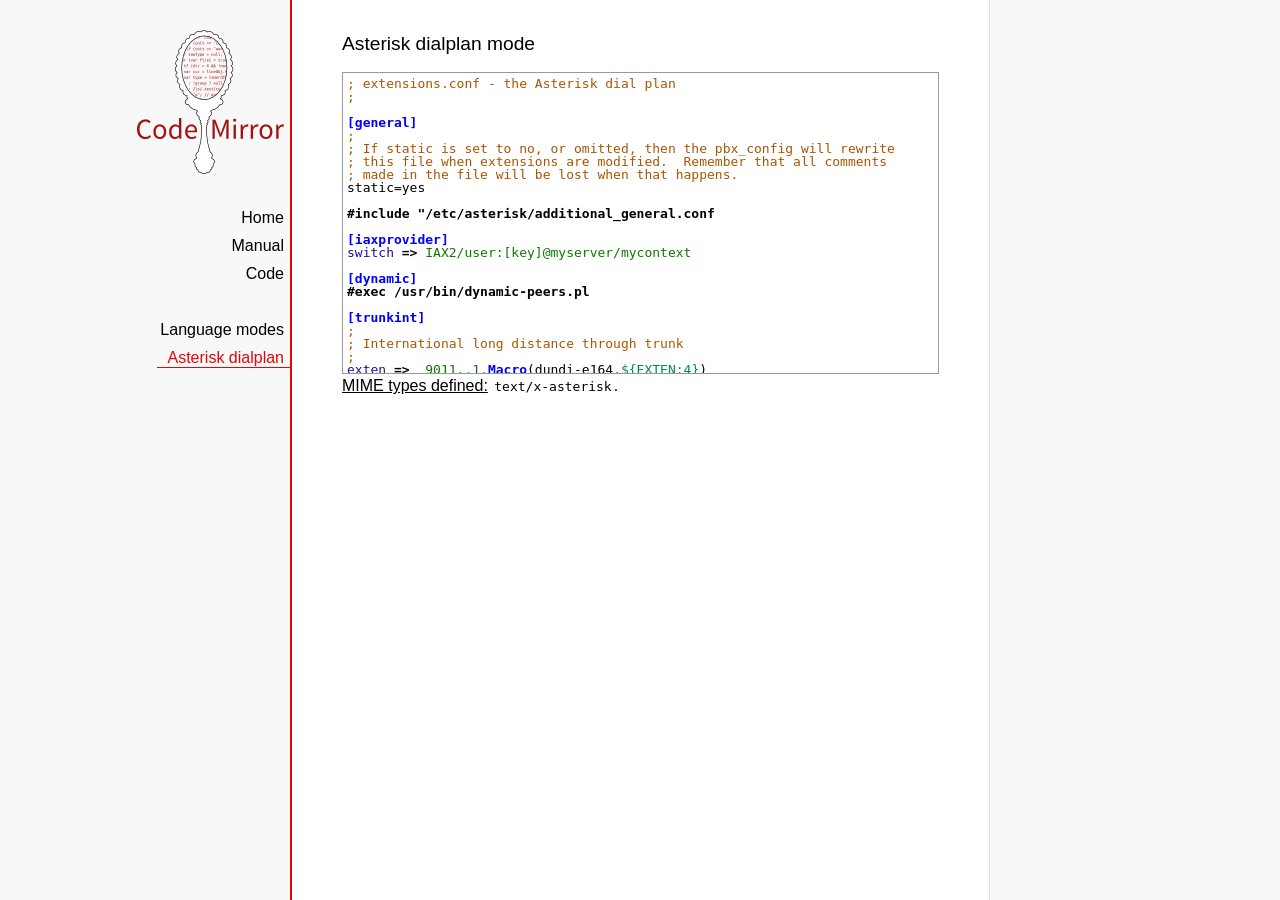
<file: simpla/design/js/codemirror/mode/asterisk/index.html>
<!doctype html>

<title>CodeMirror: Asterisk dialplan mode</title>
<meta charset="utf-8"/>
<link rel=stylesheet href="../../doc/docs.css">

<link rel="stylesheet" href="../../lib/codemirror.css">
<script src="../../lib/codemirror.js"></script>
<script src="asterisk.js"></script>
<style>
      .CodeMirror {border: 1px solid #999;}
      .cm-s-default span.cm-arrow { color: red; }
    </style>
<div id=nav>
  <a href="http://codemirror.net"><img id=logo src="../../doc/logo.png"></a>

  <ul>
    <li><a href="../../index.html">Home</a>
    <li><a href="../../doc/manual.html">Manual</a>
    <li><a href="https://github.com/marijnh/codemirror">Code</a>
  </ul>
  <ul>
    <li><a href="../index.html">Language modes</a>
    <li><a class=active href="#">Asterisk dialplan</a>
  </ul>
</div>

<article>
<h2>Asterisk dialplan mode</h2>
<form><textarea id="code" name="code">
; extensions.conf - the Asterisk dial plan
;

[general]
;
; If static is set to no, or omitted, then the pbx_config will rewrite
; this file when extensions are modified.  Remember that all comments
; made in the file will be lost when that happens.
static=yes

#include "/etc/asterisk/additional_general.conf

[iaxprovider]
switch => IAX2/user:[key]@myserver/mycontext

[dynamic]
#exec /usr/bin/dynamic-peers.pl

[trunkint]
;
; International long distance through trunk
;
exten => _9011.,1,Macro(dundi-e164,${EXTEN:4})
exten => _9011.,n,Dial(${GLOBAL(TRUNK)}/${FILTER(0-9,${EXTEN:${GLOBAL(TRUNKMSD)}})})

[local]
;
; Master context for local, toll-free, and iaxtel calls only
;
ignorepat => 9
include => default

[demo]
include => stdexten
;
; We start with what to do when a call first comes in.
;
exten => s,1,Wait(1)			; Wait a second, just for fun
same  => n,Answer			; Answer the line
same  => n,Set(TIMEOUT(digit)=5)	; Set Digit Timeout to 5 seconds
same  => n,Set(TIMEOUT(response)=10)	; Set Response Timeout to 10 seconds
same  => n(restart),BackGround(demo-congrats)	; Play a congratulatory message
same  => n(instruct),BackGround(demo-instruct)	; Play some instructions
same  => n,WaitExten			; Wait for an extension to be dialed.

exten => 2,1,BackGround(demo-moreinfo)	; Give some more information.
exten => 2,n,Goto(s,instruct)

exten => 3,1,Set(LANGUAGE()=fr)		; Set language to french
exten => 3,n,Goto(s,restart)		; Start with the congratulations

exten => 1000,1,Goto(default,s,1)
;
; We also create an example user, 1234, who is on the console and has
; voicemail, etc.
;
exten => 1234,1,Playback(transfer,skip)		; "Please hold while..."
					; (but skip if channel is not up)
exten => 1234,n,Gosub(${EXTEN},stdexten(${GLOBAL(CONSOLE)}))
exten => 1234,n,Goto(default,s,1)		; exited Voicemail

exten => 1235,1,Voicemail(1234,u)		; Right to voicemail

exten => 1236,1,Dial(Console/dsp)		; Ring forever
exten => 1236,n,Voicemail(1234,b)		; Unless busy

;
; # for when they're done with the demo
;
exten => #,1,Playback(demo-thanks)	; "Thanks for trying the demo"
exten => #,n,Hangup			; Hang them up.

;
; A timeout and "invalid extension rule"
;
exten => t,1,Goto(#,1)			; If they take too long, give up
exten => i,1,Playback(invalid)		; "That's not valid, try again"

;
; Create an extension, 500, for dialing the
; Asterisk demo.
;
exten => 500,1,Playback(demo-abouttotry); Let them know what's going on
exten => 500,n,Dial(IAX2/guest@pbx.digium.com/s@default)	; Call the Asterisk demo
exten => 500,n,Playback(demo-nogo)	; Couldn't connect to the demo site
exten => 500,n,Goto(s,6)		; Return to the start over message.

;
; Create an extension, 600, for evaluating echo latency.
;
exten => 600,1,Playback(demo-echotest)	; Let them know what's going on
exten => 600,n,Echo			; Do the echo test
exten => 600,n,Playback(demo-echodone)	; Let them know it's over
exten => 600,n,Goto(s,6)		; Start over

;
;	You can use the Macro Page to intercom a individual user
exten => 76245,1,Macro(page,SIP/Grandstream1)
; or if your peernames are the same as extensions
exten => _7XXX,1,Macro(page,SIP/${EXTEN})
;
;
; System Wide Page at extension 7999
;
exten => 7999,1,Set(TIMEOUT(absolute)=60)
exten => 7999,2,Page(Local/Grandstream1@page&Local/Xlite1@page&Local/1234@page/n,d)

; Give voicemail at extension 8500
;
exten => 8500,1,VoicemailMain
exten => 8500,n,Goto(s,6)

    </textarea></form>
    <script>
      var editor = CodeMirror.fromTextArea(document.getElementById("code"), {
        mode: "text/x-asterisk",
        matchBrackets: true,
        lineNumber: true
      });
    </script>

    <p><strong>MIME types defined:</strong> <code>text/x-asterisk</code>.</p>

  </article>
</file>
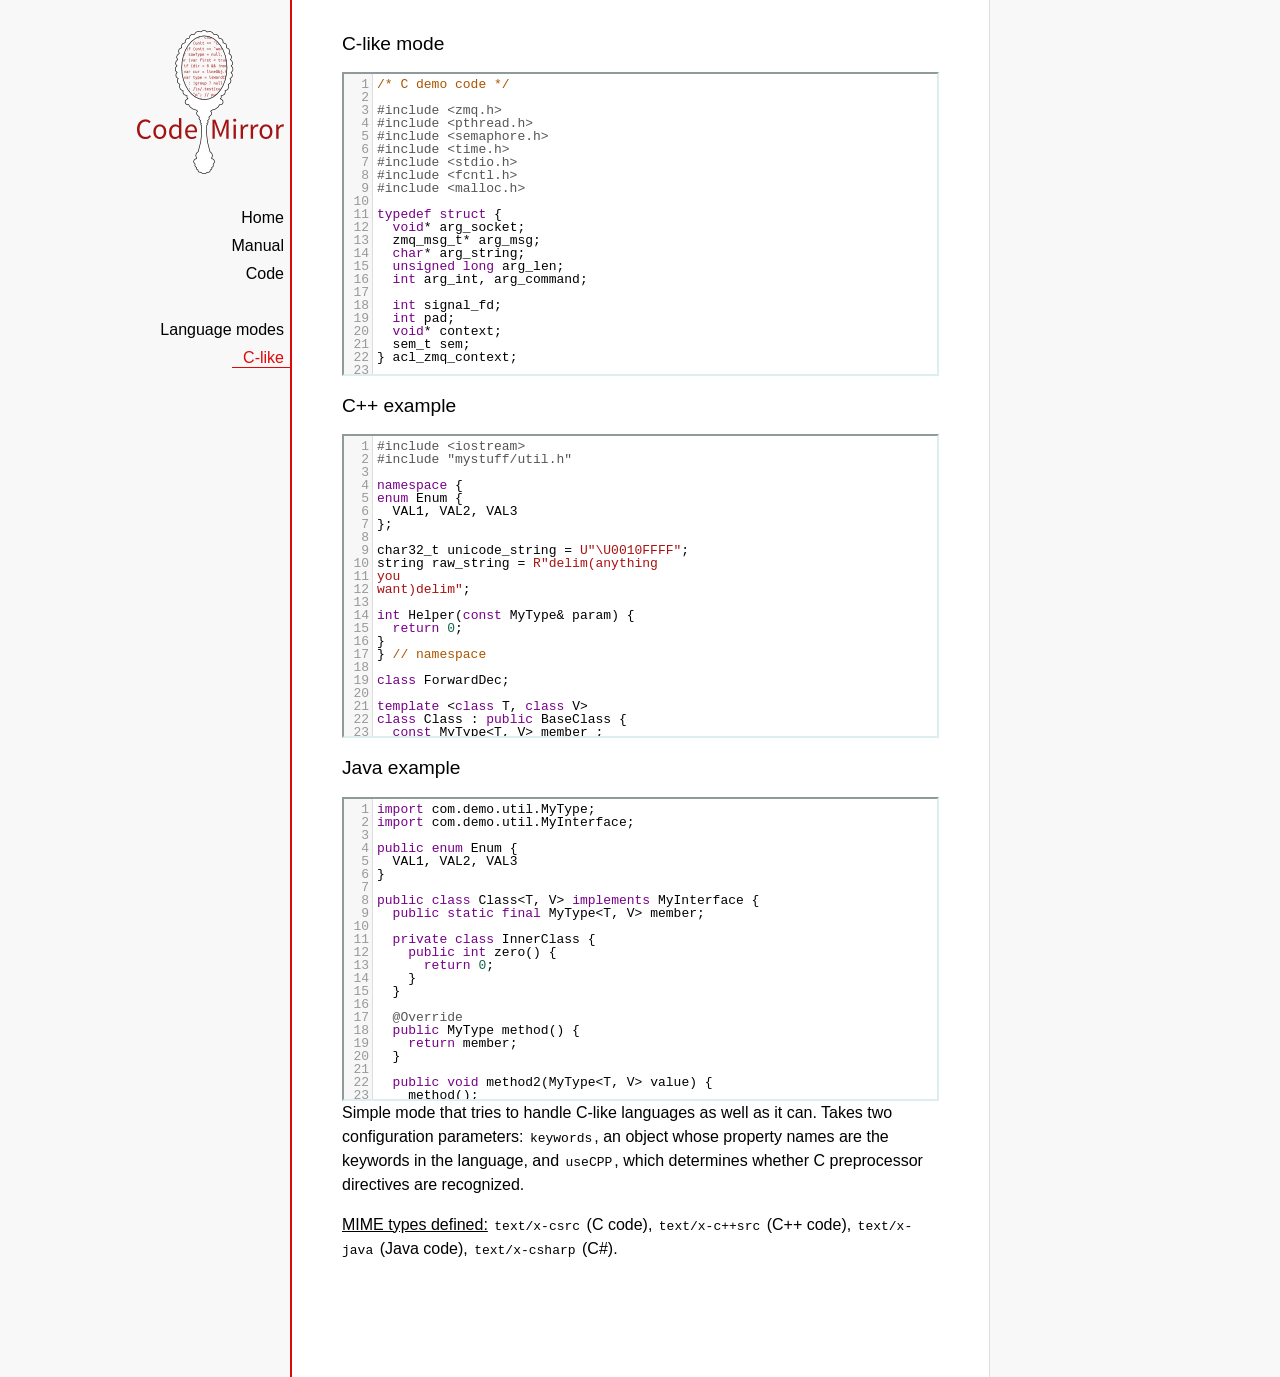
<file: simpla/design/js/codemirror/mode/clike/index.html>
<!doctype html>

<title>CodeMirror: C-like mode</title>
<meta charset="utf-8"/>
<link rel=stylesheet href="../../doc/docs.css">

<link rel="stylesheet" href="../../lib/codemirror.css">
<script src="../../lib/codemirror.js"></script>
<script src="../../addon/edit/matchbrackets.js"></script>
<script src="clike.js"></script>
<style>.CodeMirror {border: 2px inset #dee;}</style>
<div id=nav>
  <a href="http://codemirror.net"><img id=logo src="../../doc/logo.png"></a>

  <ul>
    <li><a href="../../index.html">Home</a>
    <li><a href="../../doc/manual.html">Manual</a>
    <li><a href="https://github.com/marijnh/codemirror">Code</a>
  </ul>
  <ul>
    <li><a href="../index.html">Language modes</a>
    <li><a class=active href="#">C-like</a>
  </ul>
</div>

<article>
<h2>C-like mode</h2>

<div><textarea id="c-code">
/* C demo code */

#include <zmq.h>
#include <pthread.h>
#include <semaphore.h>
#include <time.h>
#include <stdio.h>
#include <fcntl.h>
#include <malloc.h>

typedef struct {
  void* arg_socket;
  zmq_msg_t* arg_msg;
  char* arg_string;
  unsigned long arg_len;
  int arg_int, arg_command;

  int signal_fd;
  int pad;
  void* context;
  sem_t sem;
} acl_zmq_context;

#define p(X) (context->arg_##X)

void* zmq_thread(void* context_pointer) {
  acl_zmq_context* context = (acl_zmq_context*)context_pointer;
  char ok = 'K', err = 'X';
  int res;

  while (1) {
    while ((res = sem_wait(&amp;context->sem)) == EINTR);
    if (res) {write(context->signal_fd, &amp;err, 1); goto cleanup;}
    switch(p(command)) {
    case 0: goto cleanup;
    case 1: p(socket) = zmq_socket(context->context, p(int)); break;
    case 2: p(int) = zmq_close(p(socket)); break;
    case 3: p(int) = zmq_bind(p(socket), p(string)); break;
    case 4: p(int) = zmq_connect(p(socket), p(string)); break;
    case 5: p(int) = zmq_getsockopt(p(socket), p(int), (void*)p(string), &amp;p(len)); break;
    case 6: p(int) = zmq_setsockopt(p(socket), p(int), (void*)p(string), p(len)); break;
    case 7: p(int) = zmq_send(p(socket), p(msg), p(int)); break;
    case 8: p(int) = zmq_recv(p(socket), p(msg), p(int)); break;
    case 9: p(int) = zmq_poll(p(socket), p(int), p(len)); break;
    }
    p(command) = errno;
    write(context->signal_fd, &amp;ok, 1);
  }
 cleanup:
  close(context->signal_fd);
  free(context_pointer);
  return 0;
}

void* zmq_thread_init(void* zmq_context, int signal_fd) {
  acl_zmq_context* context = malloc(sizeof(acl_zmq_context));
  pthread_t thread;

  context->context = zmq_context;
  context->signal_fd = signal_fd;
  sem_init(&amp;context->sem, 1, 0);
  pthread_create(&amp;thread, 0, &amp;zmq_thread, context);
  pthread_detach(thread);
  return context;
}
</textarea></div>

<h2>C++ example</h2>

<div><textarea id="cpp-code">
#include <iostream>
#include "mystuff/util.h"

namespace {
enum Enum {
  VAL1, VAL2, VAL3
};

char32_t unicode_string = U"\U0010FFFF";
string raw_string = R"delim(anything
you
want)delim";

int Helper(const MyType& param) {
  return 0;
}
} // namespace

class ForwardDec;

template <class T, class V>
class Class : public BaseClass {
  const MyType<T, V> member_;

 public:
  const MyType<T, V>& Method() const {
    return member_;
  }

  void Method2(MyType<T, V>* value);
}

template <class T, class V>
void Class::Method2(MyType<T, V>* value) {
  std::out << 1 >> method();
  value->Method3(member_);
  member_ = value;
}
</textarea></div>

<h2>Java example</h2>

<div><textarea id="java-code">
import com.demo.util.MyType;
import com.demo.util.MyInterface;

public enum Enum {
  VAL1, VAL2, VAL3
}

public class Class<T, V> implements MyInterface {
  public static final MyType<T, V> member;
  
  private class InnerClass {
    public int zero() {
      return 0;
    }
  }

  @Override
  public MyType method() {
    return member;
  }

  public void method2(MyType<T, V> value) {
    method();
    value.method3();
    member = value;
  }
}
</textarea></div>

    <script>
      var cEditor = CodeMirror.fromTextArea(document.getElementById("c-code"), {
        lineNumbers: true,
        matchBrackets: true,
        mode: "text/x-csrc"
      });
      var cppEditor = CodeMirror.fromTextArea(document.getElementById("cpp-code"), {
        lineNumbers: true,
        matchBrackets: true,
        mode: "text/x-c++src"
      });
      var javaEditor = CodeMirror.fromTextArea(document.getElementById("java-code"), {
        lineNumbers: true,
        matchBrackets: true,
        mode: "text/x-java"
      });
    </script>

    <p>Simple mode that tries to handle C-like languages as well as it
    can. Takes two configuration parameters: <code>keywords</code>, an
    object whose property names are the keywords in the language,
    and <code>useCPP</code>, which determines whether C preprocessor
    directives are recognized.</p>

    <p><strong>MIME types defined:</strong> <code>text/x-csrc</code>
    (C code), <code>text/x-c++src</code> (C++
    code), <code>text/x-java</code> (Java
    code), <code>text/x-csharp</code> (C#).</p>
</article>
</file>
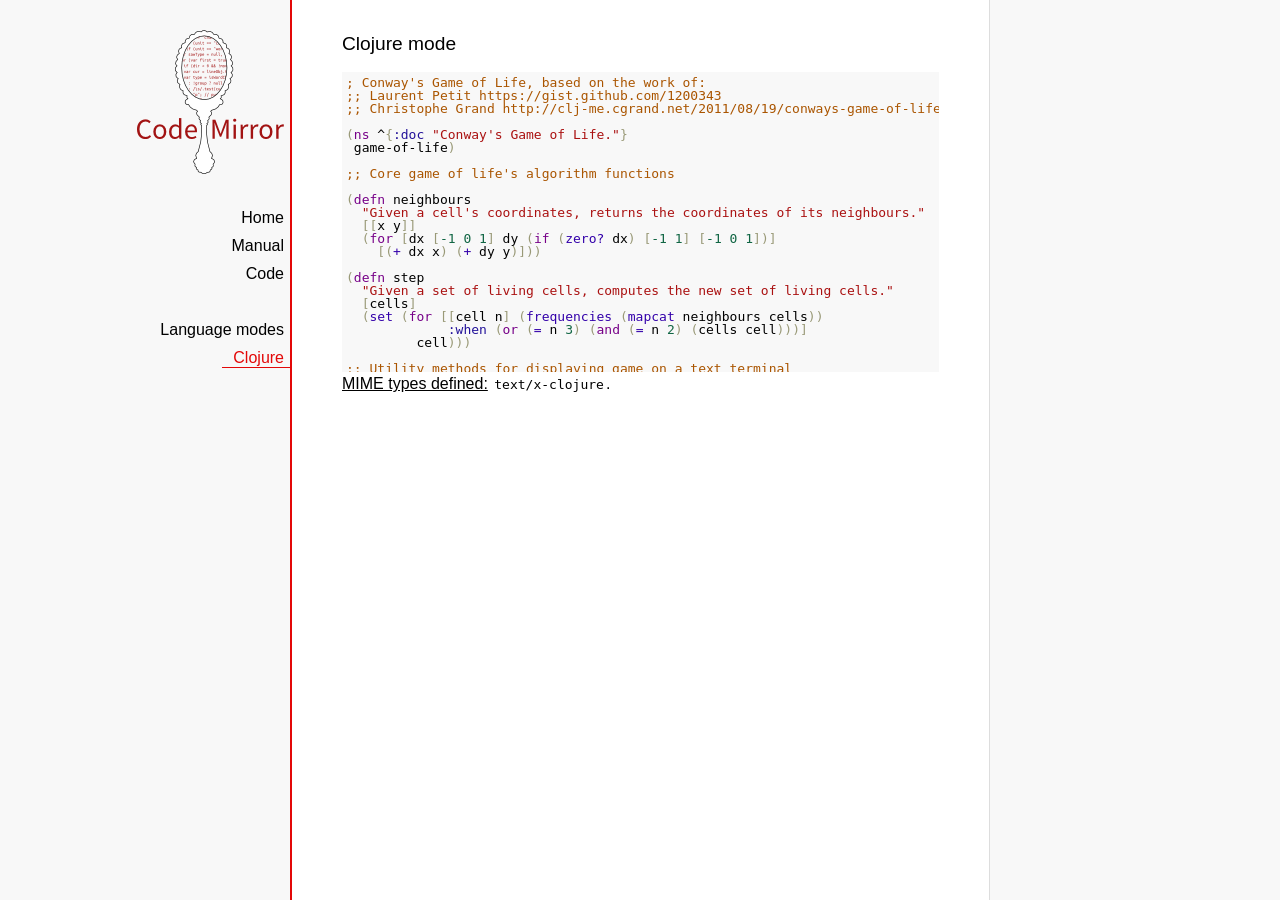
<file: simpla/design/js/codemirror/mode/clojure/index.html>
<!doctype html>

<title>CodeMirror: Clojure mode</title>
<meta charset="utf-8"/>
<link rel=stylesheet href="../../doc/docs.css">

<link rel="stylesheet" href="../../lib/codemirror.css">
<script src="../../lib/codemirror.js"></script>
<script src="clojure.js"></script>
<style>.CodeMirror {background: #f8f8f8;}</style>
<div id=nav>
  <a href="http://codemirror.net"><img id=logo src="../../doc/logo.png"></a>

  <ul>
    <li><a href="../../index.html">Home</a>
    <li><a href="../../doc/manual.html">Manual</a>
    <li><a href="https://github.com/marijnh/codemirror">Code</a>
  </ul>
  <ul>
    <li><a href="../index.html">Language modes</a>
    <li><a class=active href="#">Clojure</a>
  </ul>
</div>

<article>
<h2>Clojure mode</h2>
<form><textarea id="code" name="code">
; Conway's Game of Life, based on the work of:
;; Laurent Petit https://gist.github.com/1200343
;; Christophe Grand http://clj-me.cgrand.net/2011/08/19/conways-game-of-life

(ns ^{:doc "Conway's Game of Life."}
 game-of-life)

;; Core game of life's algorithm functions

(defn neighbours
  "Given a cell's coordinates, returns the coordinates of its neighbours."
  [[x y]]
  (for [dx [-1 0 1] dy (if (zero? dx) [-1 1] [-1 0 1])]
    [(+ dx x) (+ dy y)]))

(defn step
  "Given a set of living cells, computes the new set of living cells."
  [cells]
  (set (for [[cell n] (frequencies (mapcat neighbours cells))
             :when (or (= n 3) (and (= n 2) (cells cell)))]
         cell)))

;; Utility methods for displaying game on a text terminal

(defn print-board
  "Prints a board on *out*, representing a step in the game."
  [board w h]
  (doseq [x (range (inc w)) y (range (inc h))]
    (if (= y 0) (print "\n"))
    (print (if (board [x y]) "[X]" " . "))))

(defn display-grids
  "Prints a squence of boards on *out*, representing several steps."
  [grids w h]
  (doseq [board grids]
    (print-board board w h)
    (print "\n")))

;; Launches an example board

(def
  ^{:doc "board represents the initial set of living cells"}
   board #{[2 1] [2 2] [2 3]})

(display-grids (take 3 (iterate step board)) 5 5)

;; Let's play with characters
(println \1 \a \# \\
         \" \( \newline
         \} \" \space
         \tab \return \backspace
         \u1000 \uAaAa \u9F9F)

</textarea></form>
    <script>
      var editor = CodeMirror.fromTextArea(document.getElementById("code"), {});
    </script>

    <p><strong>MIME types defined:</strong> <code>text/x-clojure</code>.</p>

  </article>
</file>
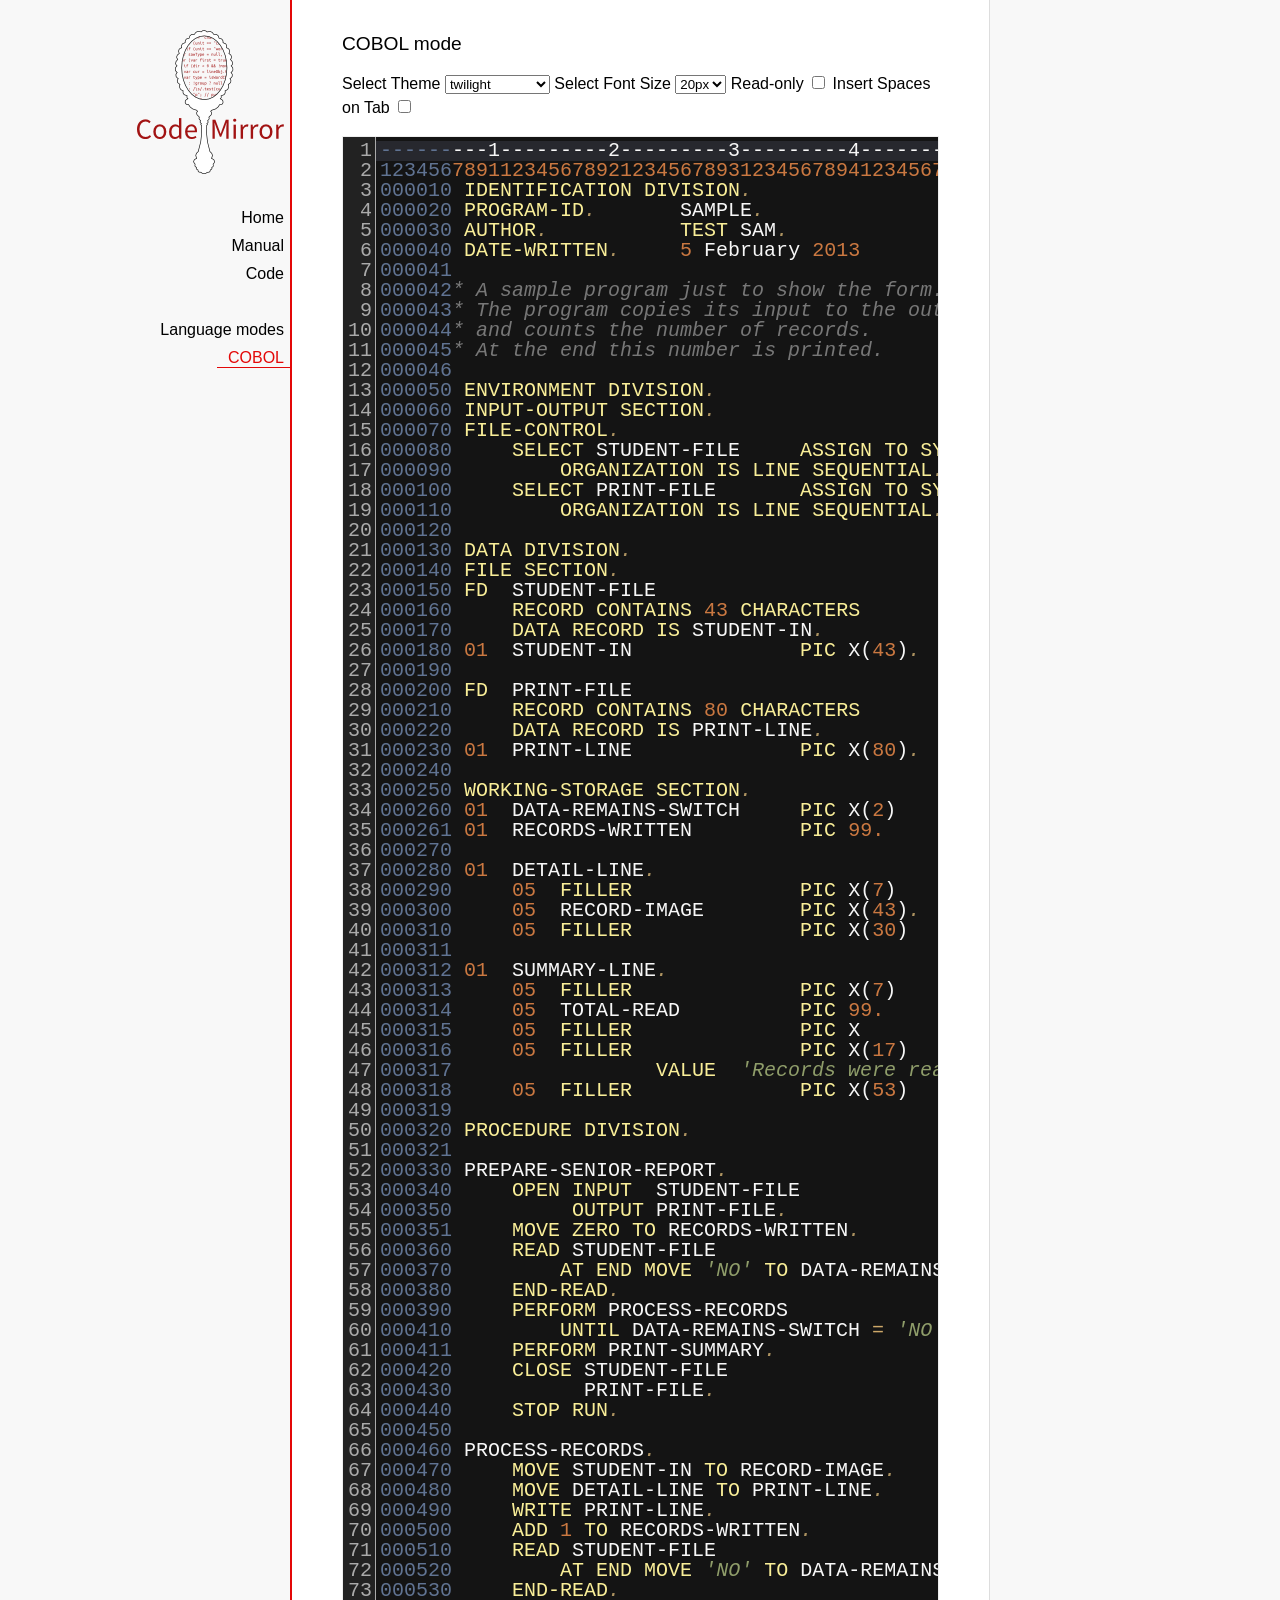
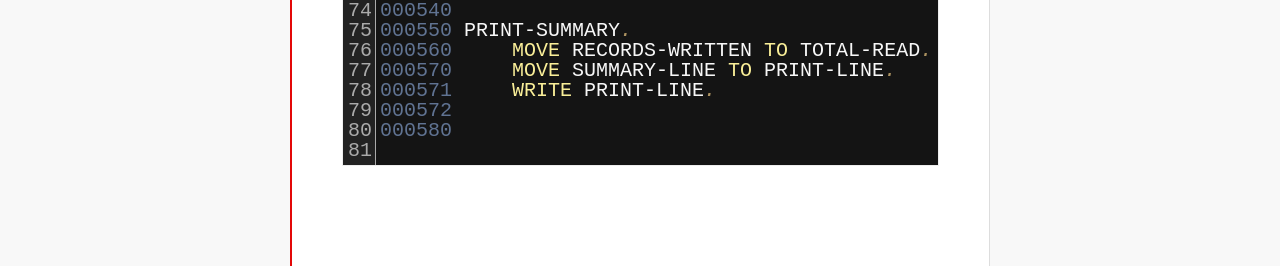
<file: simpla/design/js/codemirror/mode/cobol/index.html>
<!doctype html>

<title>CodeMirror: COBOL mode</title>
<meta charset="utf-8"/>
<link rel=stylesheet href="../../doc/docs.css">

<link rel="stylesheet" href="../../lib/codemirror.css">
<link rel="stylesheet" href="../../theme/neat.css">
<link rel="stylesheet" href="../../theme/elegant.css">
<link rel="stylesheet" href="../../theme/erlang-dark.css">
<link rel="stylesheet" href="../../theme/night.css">
<link rel="stylesheet" href="../../theme/monokai.css">
<link rel="stylesheet" href="../../theme/cobalt.css">
<link rel="stylesheet" href="../../theme/eclipse.css">
<link rel="stylesheet" href="../../theme/rubyblue.css">
<link rel="stylesheet" href="../../theme/lesser-dark.css">
<link rel="stylesheet" href="../../theme/xq-dark.css">
<link rel="stylesheet" href="../../theme/xq-light.css">
<link rel="stylesheet" href="../../theme/ambiance.css">
<link rel="stylesheet" href="../../theme/blackboard.css">
<link rel="stylesheet" href="../../theme/vibrant-ink.css">
<link rel="stylesheet" href="../../theme/solarized.css">
<link rel="stylesheet" href="../../theme/twilight.css">
<link rel="stylesheet" href="../../theme/midnight.css">
<link rel="stylesheet" href="../../addon/dialog/dialog.css">
<script src="../../lib/codemirror.js"></script>
<script src="../../addon/edit/matchbrackets.js"></script>
<script src="cobol.js"></script>
<script src="../../addon/selection/active-line.js"></script>
<script src="../../addon/search/search.js"></script>
<script src="../../addon/dialog/dialog.js"></script>
<script src="../../addon/search/searchcursor.js"></script>
<style>
        .CodeMirror {
          border: 1px solid #eee;
          font-size : 20px;
          height : auto !important;
        }
        .CodeMirror-activeline-background {background: #555555 !important;}
    </style>
<div id=nav>
  <a href="http://codemirror.net"><img id=logo src="../../doc/logo.png"></a>

  <ul>
    <li><a href="../../index.html">Home</a>
    <li><a href="../../doc/manual.html">Manual</a>
    <li><a href="https://github.com/marijnh/codemirror">Code</a>
  </ul>
  <ul>
    <li><a href="../index.html">Language modes</a>
    <li><a class=active href="#">COBOL</a>
  </ul>
</div>

<article>
<h2>COBOL mode</h2>

    <p> Select Theme <select onchange="selectTheme()" id="selectTheme">
        <option>default</option>
        <option>ambiance</option>
        <option>blackboard</option>
        <option>cobalt</option>
        <option>eclipse</option>
        <option>elegant</option>
        <option>erlang-dark</option>
        <option>lesser-dark</option>
        <option>midnight</option>
        <option>monokai</option>
        <option>neat</option>
        <option>night</option>
        <option>rubyblue</option>
        <option>solarized dark</option>
        <option>solarized light</option>
        <option selected>twilight</option>
        <option>vibrant-ink</option>
        <option>xq-dark</option>
        <option>xq-light</option>
    </select>    Select Font Size <select onchange="selectFontsize()" id="selectFontSize">
          <option value="13px">13px</option>
          <option value="14px">14px</option>
          <option value="16px">16px</option>
          <option value="18px">18px</option>
          <option value="20px" selected="selected">20px</option>
          <option value="24px">24px</option>
          <option value="26px">26px</option>
          <option value="28px">28px</option>
          <option value="30px">30px</option>
          <option value="32px">32px</option>
          <option value="34px">34px</option>
          <option value="36px">36px</option>
        </select>
<label for="checkBoxReadOnly">Read-only</label>
<input type="checkbox" id="checkBoxReadOnly" onchange="selectReadOnly()">
<label for="id_tabToIndentSpace">Insert Spaces on Tab</label>
<input type="checkbox" id="id_tabToIndentSpace" onchange="tabToIndentSpace()">
</p>
<textarea id="code" name="code">
---------1---------2---------3---------4---------5---------6---------7---------8
12345678911234567892123456789312345678941234567895123456789612345678971234567898
000010 IDENTIFICATION DIVISION.                                        MODTGHERE
000020 PROGRAM-ID.       SAMPLE.
000030 AUTHOR.           TEST SAM. 
000040 DATE-WRITTEN.     5 February 2013
000041
000042* A sample program just to show the form.
000043* The program copies its input to the output,
000044* and counts the number of records.
000045* At the end this number is printed.
000046
000050 ENVIRONMENT DIVISION.
000060 INPUT-OUTPUT SECTION.
000070 FILE-CONTROL.
000080     SELECT STUDENT-FILE     ASSIGN TO SYSIN
000090         ORGANIZATION IS LINE SEQUENTIAL.
000100     SELECT PRINT-FILE       ASSIGN TO SYSOUT
000110         ORGANIZATION IS LINE SEQUENTIAL.
000120
000130 DATA DIVISION.
000140 FILE SECTION.
000150 FD  STUDENT-FILE
000160     RECORD CONTAINS 43 CHARACTERS
000170     DATA RECORD IS STUDENT-IN.
000180 01  STUDENT-IN              PIC X(43).
000190
000200 FD  PRINT-FILE
000210     RECORD CONTAINS 80 CHARACTERS
000220     DATA RECORD IS PRINT-LINE.
000230 01  PRINT-LINE              PIC X(80).
000240
000250 WORKING-STORAGE SECTION.
000260 01  DATA-REMAINS-SWITCH     PIC X(2)      VALUE SPACES.
000261 01  RECORDS-WRITTEN         PIC 99.
000270
000280 01  DETAIL-LINE.
000290     05  FILLER              PIC X(7)      VALUE SPACES.
000300     05  RECORD-IMAGE        PIC X(43).
000310     05  FILLER              PIC X(30)     VALUE SPACES.
000311 
000312 01  SUMMARY-LINE.
000313     05  FILLER              PIC X(7)      VALUE SPACES.
000314     05  TOTAL-READ          PIC 99.
000315     05  FILLER              PIC X         VALUE SPACE.
000316     05  FILLER              PIC X(17)     
000317                 VALUE  'Records were read'.
000318     05  FILLER              PIC X(53)     VALUE SPACES.
000319
000320 PROCEDURE DIVISION.
000321
000330 PREPARE-SENIOR-REPORT.
000340     OPEN INPUT  STUDENT-FILE
000350          OUTPUT PRINT-FILE.
000351     MOVE ZERO TO RECORDS-WRITTEN.
000360     READ STUDENT-FILE
000370         AT END MOVE 'NO' TO DATA-REMAINS-SWITCH
000380     END-READ.
000390     PERFORM PROCESS-RECORDS
000410         UNTIL DATA-REMAINS-SWITCH = 'NO'.
000411     PERFORM PRINT-SUMMARY.
000420     CLOSE STUDENT-FILE
000430           PRINT-FILE.
000440     STOP RUN.
000450
000460 PROCESS-RECORDS.
000470     MOVE STUDENT-IN TO RECORD-IMAGE.
000480     MOVE DETAIL-LINE TO PRINT-LINE.
000490     WRITE PRINT-LINE.
000500     ADD 1 TO RECORDS-WRITTEN.
000510     READ STUDENT-FILE
000520         AT END MOVE 'NO' TO DATA-REMAINS-SWITCH
000530     END-READ. 
000540
000550 PRINT-SUMMARY.
000560     MOVE RECORDS-WRITTEN TO TOTAL-READ.
000570     MOVE SUMMARY-LINE TO PRINT-LINE.
000571     WRITE PRINT-LINE. 
000572
000580
</textarea>
    <script>
      var editor = CodeMirror.fromTextArea(document.getElementById("code"), {
        lineNumbers: true,
        matchBrackets: true,
        mode: "text/x-cobol",
        theme : "twilight",
        styleActiveLine: true,
        showCursorWhenSelecting : true,  
      });
      function selectTheme() {
        var themeInput = document.getElementById("selectTheme");
        var theme = themeInput.options[themeInput.selectedIndex].innerHTML;
        editor.setOption("theme", theme);
      }
      function selectFontsize() {
        var fontSizeInput = document.getElementById("selectFontSize");
        var fontSize = fontSizeInput.options[fontSizeInput.selectedIndex].innerHTML;
        editor.getWrapperElement().style["font-size"] = fontSize;
        editor.refresh();
      }
      function selectReadOnly() {
        editor.setOption("readOnly", document.getElementById("checkBoxReadOnly").checked);
      }
      function tabToIndentSpace() {
        if (document.getElementById("id_tabToIndentSpace").checked) {
            editor.setOption("extraKeys", {Tab: function(cm) { cm.replaceSelection("    ", "end"); }});
        } else {
            editor.setOption("extraKeys", {Tab: function(cm) { cm.replaceSelection("    ", "end"); }});
        }
      }
    </script>
  </article>
</file>
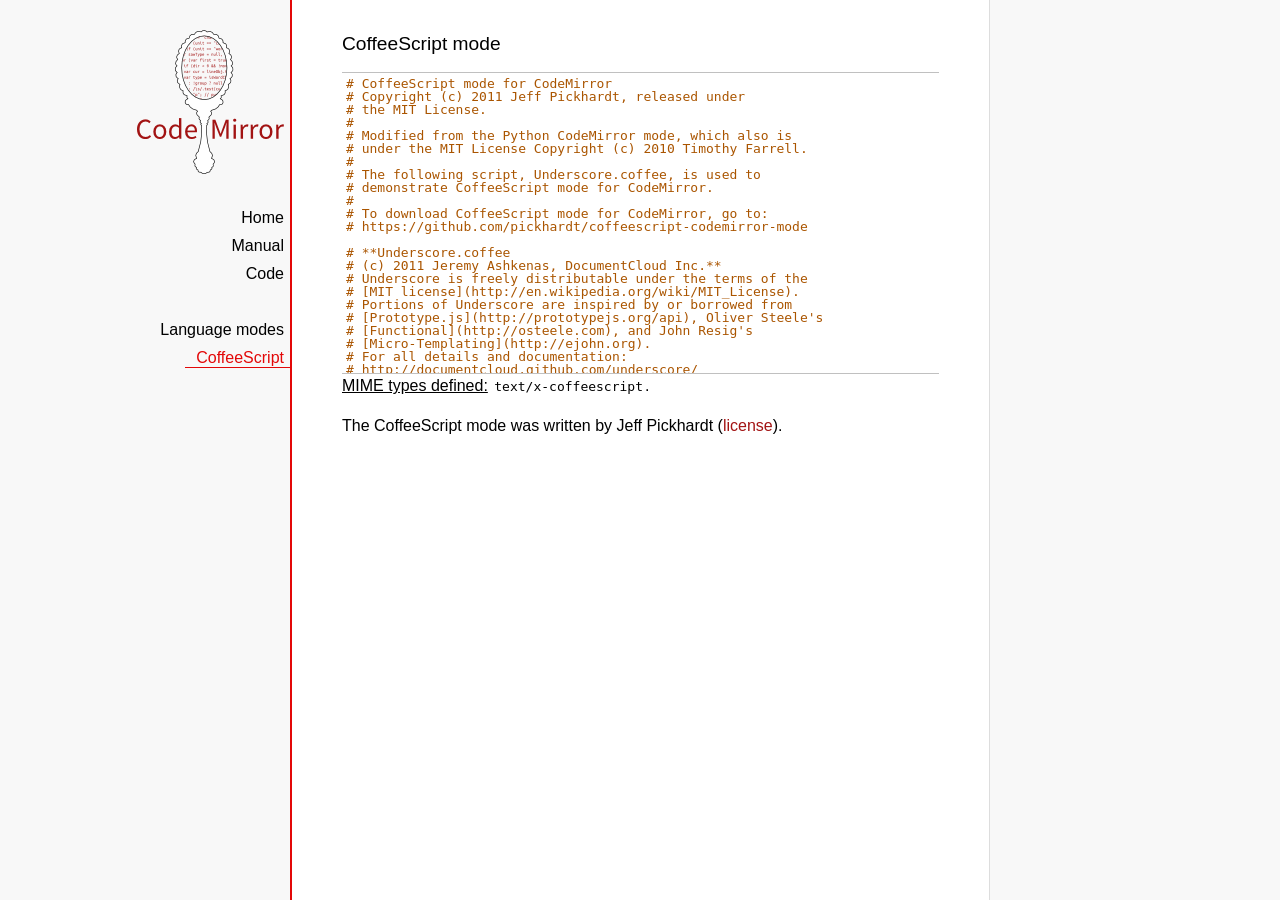
<file: simpla/design/js/codemirror/mode/coffeescript/index.html>
<!doctype html>

<title>CodeMirror: CoffeeScript mode</title>
<meta charset="utf-8"/>
<link rel=stylesheet href="../../doc/docs.css">

<link rel="stylesheet" href="../../lib/codemirror.css">
<script src="../../lib/codemirror.js"></script>
<script src="coffeescript.js"></script>
<style>.CodeMirror {border-top: 1px solid silver; border-bottom: 1px solid silver;}</style>
<div id=nav>
  <a href="http://codemirror.net"><img id=logo src="../../doc/logo.png"></a>

  <ul>
    <li><a href="../../index.html">Home</a>
    <li><a href="../../doc/manual.html">Manual</a>
    <li><a href="https://github.com/marijnh/codemirror">Code</a>
  </ul>
  <ul>
    <li><a href="../index.html">Language modes</a>
    <li><a class=active href="#">CoffeeScript</a>
  </ul>
</div>

<article>
<h2>CoffeeScript mode</h2>
<form><textarea id="code" name="code">
# CoffeeScript mode for CodeMirror
# Copyright (c) 2011 Jeff Pickhardt, released under
# the MIT License.
#
# Modified from the Python CodeMirror mode, which also is 
# under the MIT License Copyright (c) 2010 Timothy Farrell.
#
# The following script, Underscore.coffee, is used to 
# demonstrate CoffeeScript mode for CodeMirror.
#
# To download CoffeeScript mode for CodeMirror, go to:
# https://github.com/pickhardt/coffeescript-codemirror-mode

# **Underscore.coffee
# (c) 2011 Jeremy Ashkenas, DocumentCloud Inc.**
# Underscore is freely distributable under the terms of the
# [MIT license](http://en.wikipedia.org/wiki/MIT_License).
# Portions of Underscore are inspired by or borrowed from
# [Prototype.js](http://prototypejs.org/api), Oliver Steele's
# [Functional](http://osteele.com), and John Resig's
# [Micro-Templating](http://ejohn.org).
# For all details and documentation:
# http://documentcloud.github.com/underscore/


# Baseline setup
# --------------

# Establish the root object, `window` in the browser, or `global` on the server.
root = this


# Save the previous value of the `_` variable.
previousUnderscore = root._

### Multiline
    comment
###

# Establish the object that gets thrown to break out of a loop iteration.
# `StopIteration` is SOP on Mozilla.
breaker = if typeof(StopIteration) is 'undefined' then '__break__' else StopIteration


#### Docco style single line comment (title)


# Helper function to escape **RegExp** contents, because JS doesn't have one.
escapeRegExp = (string) -> string.replace(/([.*+?^${}()|[\]\/\\])/g, '\\$1')


# Save bytes in the minified (but not gzipped) version:
ArrayProto = Array.prototype
ObjProto = Object.prototype


# Create quick reference variables for speed access to core prototypes.
slice = ArrayProto.slice
unshift = ArrayProto.unshift
toString = ObjProto.toString
hasOwnProperty = ObjProto.hasOwnProperty
propertyIsEnumerable = ObjProto.propertyIsEnumerable


# All **ECMA5** native implementations we hope to use are declared here.
nativeForEach = ArrayProto.forEach
nativeMap = ArrayProto.map
nativeReduce = ArrayProto.reduce
nativeReduceRight = ArrayProto.reduceRight
nativeFilter = ArrayProto.filter
nativeEvery = ArrayProto.every
nativeSome = ArrayProto.some
nativeIndexOf = ArrayProto.indexOf
nativeLastIndexOf = ArrayProto.lastIndexOf
nativeIsArray = Array.isArray
nativeKeys = Object.keys


# Create a safe reference to the Underscore object for use below.
_ = (obj) -> new wrapper(obj)


# Export the Underscore object for **CommonJS**.
if typeof(exports) != 'undefined' then exports._ = _


# Export Underscore to global scope.
root._ = _


# Current version.
_.VERSION = '1.1.0'


# Collection Functions
# --------------------

# The cornerstone, an **each** implementation.
# Handles objects implementing **forEach**, arrays, and raw objects.
_.each = (obj, iterator, context) ->
  try
    if nativeForEach and obj.forEach is nativeForEach
      obj.forEach iterator, context
    else if _.isNumber obj.length
      iterator.call context, obj[i], i, obj for i in [0...obj.length]
    else
      iterator.call context, val, key, obj for own key, val of obj
  catch e
    throw e if e isnt breaker
  obj


# Return the results of applying the iterator to each element. Use JavaScript
# 1.6's version of **map**, if possible.
_.map = (obj, iterator, context) ->
  return obj.map(iterator, context) if nativeMap and obj.map is nativeMap
  results = []
  _.each obj, (value, index, list) ->
    results.push iterator.call context, value, index, list
  results


# **Reduce** builds up a single result from a list of values. Also known as
# **inject**, or **foldl**. Uses JavaScript 1.8's version of **reduce**, if possible.
_.reduce = (obj, iterator, memo, context) ->
  if nativeReduce and obj.reduce is nativeReduce
    iterator = _.bind iterator, context if context
    return obj.reduce iterator, memo
  _.each obj, (value, index, list) ->
    memo = iterator.call context, memo, value, index, list
  memo


# The right-associative version of **reduce**, also known as **foldr**. Uses
# JavaScript 1.8's version of **reduceRight**, if available.
_.reduceRight = (obj, iterator, memo, context) ->
  if nativeReduceRight and obj.reduceRight is nativeReduceRight
    iterator = _.bind iterator, context if context
    return obj.reduceRight iterator, memo
  reversed = _.clone(_.toArray(obj)).reverse()
  _.reduce reversed, iterator, memo, context


# Return the first value which passes a truth test.
_.detect = (obj, iterator, context) ->
  result = null
  _.each obj, (value, index, list) ->
    if iterator.call context, value, index, list
      result = value
      _.breakLoop()
  result


# Return all the elements that pass a truth test. Use JavaScript 1.6's
# **filter**, if it exists.
_.filter = (obj, iterator, context) ->
  return obj.filter iterator, context if nativeFilter and obj.filter is nativeFilter
  results = []
  _.each obj, (value, index, list) ->
    results.push value if iterator.call context, value, index, list
  results


# Return all the elements for which a truth test fails.
_.reject = (obj, iterator, context) ->
  results = []
  _.each obj, (value, index, list) ->
    results.push value if not iterator.call context, value, index, list
  results


# Determine whether all of the elements match a truth test. Delegate to
# JavaScript 1.6's **every**, if it is present.
_.every = (obj, iterator, context) ->
  iterator ||= _.identity
  return obj.every iterator, context if nativeEvery and obj.every is nativeEvery
  result = true
  _.each obj, (value, index, list) ->
    _.breakLoop() unless (result = result and iterator.call(context, value, index, list))
  result


# Determine if at least one element in the object matches a truth test. Use
# JavaScript 1.6's **some**, if it exists.
_.some = (obj, iterator, context) ->
  iterator ||= _.identity
  return obj.some iterator, context if nativeSome and obj.some is nativeSome
  result = false
  _.each obj, (value, index, list) ->
    _.breakLoop() if (result = iterator.call(context, value, index, list))
  result


# Determine if a given value is included in the array or object,
# based on `===`.
_.include = (obj, target) ->
  return _.indexOf(obj, target) isnt -1 if nativeIndexOf and obj.indexOf is nativeIndexOf
  return true for own key, val of obj when val is target
  false


# Invoke a method with arguments on every item in a collection.
_.invoke = (obj, method) ->
  args = _.rest arguments, 2
  (if method then val[method] else val).apply(val, args) for val in obj


# Convenience version of a common use case of **map**: fetching a property.
_.pluck = (obj, key) ->
  _.map(obj, (val) -> val[key])


# Return the maximum item or (item-based computation).
_.max = (obj, iterator, context) ->
  return Math.max.apply(Math, obj) if not iterator and _.isArray(obj)
  result = computed: -Infinity
  _.each obj, (value, index, list) ->
    computed = if iterator then iterator.call(context, value, index, list) else value
    computed >= result.computed and (result = {value: value, computed: computed})
  result.value


# Return the minimum element (or element-based computation).
_.min = (obj, iterator, context) ->
  return Math.min.apply(Math, obj) if not iterator and _.isArray(obj)
  result = computed: Infinity
  _.each obj, (value, index, list) ->
    computed = if iterator then iterator.call(context, value, index, list) else value
    computed < result.computed and (result = {value: value, computed: computed})
  result.value


# Sort the object's values by a criterion produced by an iterator.
_.sortBy = (obj, iterator, context) ->
  _.pluck(((_.map obj, (value, index, list) ->
    {value: value, criteria: iterator.call(context, value, index, list)}
  ).sort((left, right) ->
    a = left.criteria; b = right.criteria
    if a < b then -1 else if a > b then 1 else 0
  )), 'value')


# Use a comparator function to figure out at what index an object should
# be inserted so as to maintain order. Uses binary search.
_.sortedIndex = (array, obj, iterator) ->
  iterator ||= _.identity
  low = 0
  high = array.length
  while low < high
    mid = (low + high) >> 1
    if iterator(array[mid]) < iterator(obj) then low = mid + 1 else high = mid
  low


# Convert anything iterable into a real, live array.
_.toArray = (iterable) ->
  return [] if (!iterable)
  return iterable.toArray() if (iterable.toArray)
  return iterable if (_.isArray(iterable))
  return slice.call(iterable) if (_.isArguments(iterable))
  _.values(iterable)


# Return the number of elements in an object.
_.size = (obj) -> _.toArray(obj).length


# Array Functions
# ---------------

# Get the first element of an array. Passing `n` will return the first N
# values in the array. Aliased as **head**. The `guard` check allows it to work
# with **map**.
_.first = (array, n, guard) ->
  if n and not guard then slice.call(array, 0, n) else array[0]


# Returns everything but the first entry of the array. Aliased as **tail**.
# Especially useful on the arguments object. Passing an `index` will return
# the rest of the values in the array from that index onward. The `guard`
# check allows it to work with **map**.
_.rest = (array, index, guard) ->
  slice.call(array, if _.isUndefined(index) or guard then 1 else index)


# Get the last element of an array.
_.last = (array) -> array[array.length - 1]


# Trim out all falsy values from an array.
_.compact = (array) -> item for item in array when item


# Return a completely flattened version of an array.
_.flatten = (array) ->
  _.reduce array, (memo, value) ->
    return memo.concat(_.flatten(value)) if _.isArray value
    memo.push value
    memo
  , []


# Return a version of the array that does not contain the specified value(s).
_.without = (array) ->
  values = _.rest arguments
  val for val in _.toArray(array) when not _.include values, val


# Produce a duplicate-free version of the array. If the array has already
# been sorted, you have the option of using a faster algorithm.
_.uniq = (array, isSorted) ->
  memo = []
  for el, i in _.toArray array
    memo.push el if i is 0 || (if isSorted is true then _.last(memo) isnt el else not _.include(memo, el))
  memo


# Produce an array that contains every item shared between all the
# passed-in arrays.
_.intersect = (array) ->
  rest = _.rest arguments
  _.select _.uniq(array), (item) ->
    _.all rest, (other) ->
      _.indexOf(other, item) >= 0


# Zip together multiple lists into a single array -- elements that share
# an index go together.
_.zip = ->
  length = _.max _.pluck arguments, 'length'
  results = new Array length
  for i in [0...length]
    results[i] = _.pluck arguments, String i
  results


# If the browser doesn't supply us with **indexOf** (I'm looking at you, MSIE),
# we need this function. Return the position of the first occurrence of an
# item in an array, or -1 if the item is not included in the array.
_.indexOf = (array, item) ->
  return array.indexOf item if nativeIndexOf and array.indexOf is nativeIndexOf
  i = 0; l = array.length
  while l - i
    if array[i] is item then return i else i++
  -1


# Provide JavaScript 1.6's **lastIndexOf**, delegating to the native function,
# if possible.
_.lastIndexOf = (array, item) ->
  return array.lastIndexOf(item) if nativeLastIndexOf and array.lastIndexOf is nativeLastIndexOf
  i = array.length
  while i
    if array[i] is item then return i else i--
  -1


# Generate an integer Array containing an arithmetic progression. A port of
# [the native Python **range** function](http://docs.python.org/library/functions.html#range).
_.range = (start, stop, step) ->
  a = arguments
  solo = a.length <= 1
  i = start = if solo then 0 else a[0]
  stop = if solo then a[0] else a[1]
  step = a[2] or 1
  len = Math.ceil((stop - start) / step)
  return [] if len <= 0
  range = new Array len
  idx = 0
  loop
    return range if (if step > 0 then i - stop else stop - i) >= 0
    range[idx] = i
    idx++
    i+= step


# Function Functions
# ------------------

# Create a function bound to a given object (assigning `this`, and arguments,
# optionally). Binding with arguments is also known as **curry**.
_.bind = (func, obj) ->
  args = _.rest arguments, 2
  -> func.apply obj or root, args.concat arguments


# Bind all of an object's methods to that object. Useful for ensuring that
# all callbacks defined on an object belong to it.
_.bindAll = (obj) ->
  funcs = if arguments.length > 1 then _.rest(arguments) else _.functions(obj)
  _.each funcs, (f) -> obj[f] = _.bind obj[f], obj
  obj


# Delays a function for the given number of milliseconds, and then calls
# it with the arguments supplied.
_.delay = (func, wait) ->
  args = _.rest arguments, 2
  setTimeout((-> func.apply(func, args)), wait)


# Memoize an expensive function by storing its results.
_.memoize = (func, hasher) ->
  memo = {}
  hasher or= _.identity
  ->
    key = hasher.apply this, arguments
    return memo[key] if key of memo
    memo[key] = func.apply this, arguments


# Defers a function, scheduling it to run after the current call stack has
# cleared.
_.defer = (func) ->
  _.delay.apply _, [func, 1].concat _.rest arguments


# Returns the first function passed as an argument to the second,
# allowing you to adjust arguments, run code before and after, and
# conditionally execute the original function.
_.wrap = (func, wrapper) ->
  -> wrapper.apply wrapper, [func].concat arguments


# Returns a function that is the composition of a list of functions, each
# consuming the return value of the function that follows.
_.compose = ->
  funcs = arguments
  ->
    args = arguments
    for i in [funcs.length - 1..0] by -1
      args = [funcs[i].apply(this, args)]
    args[0]


# Object Functions
# ----------------

# Retrieve the names of an object's properties.
_.keys = nativeKeys or (obj) ->
  return _.range 0, obj.length if _.isArray(obj)
  key for key, val of obj


# Retrieve the values of an object's properties.
_.values = (obj) ->
  _.map obj, _.identity


# Return a sorted list of the function names available in Underscore.
_.functions = (obj) ->
  _.filter(_.keys(obj), (key) -> _.isFunction(obj[key])).sort()


# Extend a given object with all of the properties in a source object.
_.extend = (obj) ->
  for source in _.rest(arguments)
    obj[key] = val for key, val of source
  obj


# Create a (shallow-cloned) duplicate of an object.
_.clone = (obj) ->
  return obj.slice 0 if _.isArray obj
  _.extend {}, obj


# Invokes interceptor with the obj, and then returns obj.
# The primary purpose of this method is to "tap into" a method chain,
# in order to perform operations on intermediate results within
 the chain.
_.tap = (obj, interceptor) ->
  interceptor obj
  obj


# Perform a deep comparison to check if two objects are equal.
_.isEqual = (a, b) ->
  # Check object identity.
  return true if a is b
  # Different types?
  atype = typeof(a); btype = typeof(b)
  return false if atype isnt btype
  # Basic equality test (watch out for coercions).
  return true if `a == b`
  # One is falsy and the other truthy.
  return false if (!a and b) or (a and !b)
  # One of them implements an `isEqual()`?
  return a.isEqual(b) if a.isEqual
  # Check dates' integer values.
  return a.getTime() is b.getTime() if _.isDate(a) and _.isDate(b)
  # Both are NaN?
  return false if _.isNaN(a) and _.isNaN(b)
  # Compare regular expressions.
  if _.isRegExp(a) and _.isRegExp(b)
    return a.source is b.source and
           a.global is b.global and
           a.ignoreCase is b.ignoreCase and
           a.multiline is b.multiline
  # If a is not an object by this point, we can't handle it.
  return false if atype isnt 'object'
  # Check for different array lengths before comparing contents.
  return false if a.length and (a.length isnt b.length)
  # Nothing else worked, deep compare the contents.
  aKeys = _.keys(a); bKeys = _.keys(b)
  # Different object sizes?
  return false if aKeys.length isnt bKeys.length
  # Recursive comparison of contents.
  return false for key, val of a when !(key of b) or !_.isEqual(val, b[key])
  true


# Is a given array or object empty?
_.isEmpty = (obj) ->
  return obj.length is 0 if _.isArray(obj) or _.isString(obj)
  return false for own key of obj
  true


# Is a given value a DOM element?
_.isElement = (obj) -> obj and obj.nodeType is 1


# Is a given value an array?
_.isArray = nativeIsArray or (obj) -> !!(obj and obj.concat and obj.unshift and not obj.callee)


# Is a given variable an arguments object?
_.isArguments = (obj) -> obj and obj.callee


# Is the given value a function?
_.isFunction = (obj) -> !!(obj and obj.constructor and obj.call and obj.apply)


# Is the given value a string?
_.isString = (obj) -> !!(obj is '' or (obj and obj.charCodeAt and obj.substr))


# Is a given value a number?
_.isNumber = (obj) -> (obj is +obj) or toString.call(obj) is '[object Number]'


# Is a given value a boolean?
_.isBoolean = (obj) -> obj is true or obj is false


# Is a given value a Date?
_.isDate = (obj) -> !!(obj and obj.getTimezoneOffset and obj.setUTCFullYear)


# Is the given value a regular expression?
_.isRegExp = (obj) -> !!(obj and obj.exec and (obj.ignoreCase or obj.ignoreCase is false))


# Is the given value NaN -- this one is interesting. `NaN != NaN`, and
# `isNaN(undefined) == true`, so we make sure it's a number first.
_.isNaN = (obj) -> _.isNumber(obj) and window.isNaN(obj)


# Is a given value equal to null?
_.isNull = (obj) -> obj is null


# Is a given variable undefined?
_.isUndefined = (obj) -> typeof obj is 'undefined'


# Utility Functions
# -----------------

# Run Underscore.js in noConflict mode, returning the `_` variable to its
# previous owner. Returns a reference to the Underscore object.
_.noConflict = ->
  root._ = previousUnderscore
  this


# Keep the identity function around for default iterators.
_.identity = (value) -> value


# Run a function `n` times.
_.times = (n, iterator, context) ->
  iterator.call context, i for i in [0...n]


# Break out of the middle of an iteration.
_.breakLoop = -> throw breaker


# Add your own custom functions to the Underscore object, ensuring that
# they're correctly added to the OOP wrapper as well.
_.mixin = (obj) ->
  for name in _.functions(obj)
    addToWrapper name, _[name] = obj[name]


# Generate a unique integer id (unique within the entire client session).
# Useful for temporary DOM ids.
idCounter = 0
_.uniqueId = (prefix) ->
  (prefix or '') + idCounter++


# By default, Underscore uses **ERB**-style template delimiters, change the
# following template settings to use alternative delimiters.
_.templateSettings = {
  start: '<%'
  end: '%>'
  interpolate: /<%=(.+?)%>/g
}


# JavaScript templating a-la **ERB**, pilfered from John Resig's
# *Secrets of the JavaScript Ninja*, page 83.
# Single-quote fix from Rick Strahl.
# With alterations for arbitrary delimiters, and to preserve whitespace.
_.template = (str, data) ->
  c = _.templateSettings
  endMatch = new RegExp("'(?=[^"+c.end.substr(0, 1)+"]*"+escapeRegExp(c.end)+")","g")
  fn = new Function 'obj',
    'var p=[],print=function(){p.push.apply(p,arguments);};' +
    'with(obj||{}){p.push(\'' +
    str.replace(/\r/g, '\\r')
       .replace(/\n/g, '\\n')
       .replace(/\t/g, '\\t')
       .replace(endMatch,"���")
       .split("'").join("\\'")
       .split("���").join("'")
       .replace(c.interpolate, "',$1,'")
       .split(c.start).join("');")
       .split(c.end).join("p.push('") +
       "');}return p.join('');"
  if data then fn(data) else fn


# Aliases
# -------

_.forEach = _.each
_.foldl = _.inject = _.reduce
_.foldr = _.reduceRight
_.select = _.filter
_.all = _.every
_.any = _.some
_.contains = _.include
_.head = _.first
_.tail = _.rest
_.methods = _.functions


# Setup the OOP Wrapper
# ---------------------

# If Underscore is called as a function, it returns a wrapped object that
# can be used OO-style. This wrapper holds altered versions of all the
# underscore functions. Wrapped objects may be chained.
wrapper = (obj) ->
  this._wrapped = obj
  this


# Helper function to continue chaining intermediate results.
result = (obj, chain) ->
  if chain then _(obj).chain() else obj


# A method to easily add functions to the OOP wrapper.
addToWrapper = (name, func) ->
  wrapper.prototype[name] = ->
    args = _.toArray arguments
    unshift.call args, this._wrapped
    result func.apply(_, args), this._chain


# Add all ofthe Underscore functions to the wrapper object.
_.mixin _


# Add all mutator Array functions to the wrapper.
_.each ['pop', 'push', 'reverse', 'shift', 'sort', 'splice', 'unshift'], (name) ->
  method = Array.prototype[name]
  wrapper.prototype[name] = ->
    method.apply(this._wrapped, arguments)
    result(this._wrapped, this._chain)


# Add all accessor Array functions to the wrapper.
_.each ['concat', 'join', 'slice'], (name) ->
  method = Array.prototype[name]
  wrapper.prototype[name] = ->
    result(method.apply(this._wrapped, arguments), this._chain)


# Start chaining a wrapped Underscore object.
wrapper::chain = ->
  this._chain = true
  this


# Extracts the result from a wrapped and chained object.
wrapper::value = -> this._wrapped
</textarea></form>
    <script>
      var editor = CodeMirror.fromTextArea(document.getElementById("code"), {});
    </script>

    <p><strong>MIME types defined:</strong> <code>text/x-coffeescript</code>.</p>

    <p>The CoffeeScript mode was written by Jeff Pickhardt (<a href="LICENSE">license</a>).</p>

  </article>
</file>
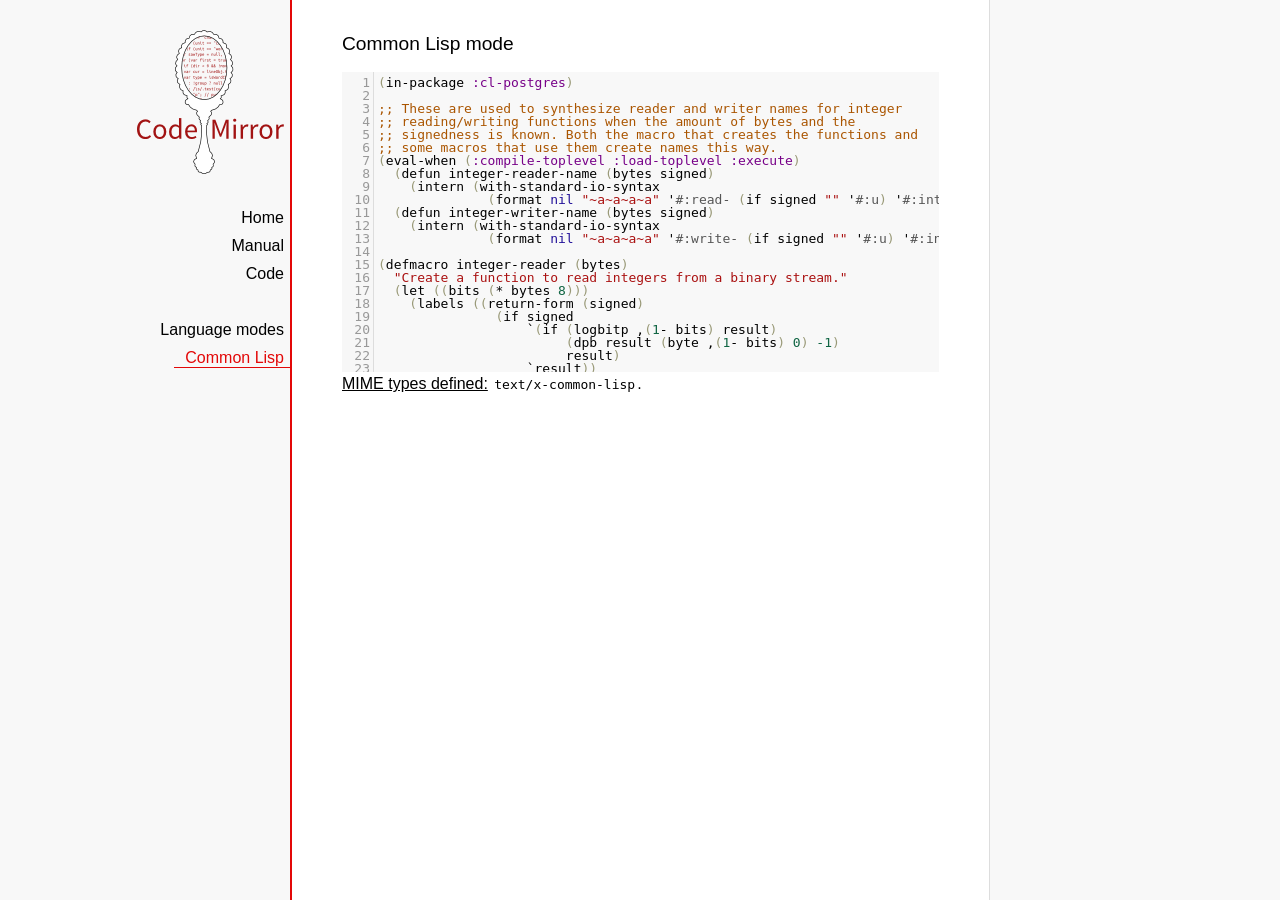
<file: simpla/design/js/codemirror/mode/commonlisp/index.html>
<!doctype html>

<title>CodeMirror: Common Lisp mode</title>
<meta charset="utf-8"/>
<link rel=stylesheet href="../../doc/docs.css">

<link rel="stylesheet" href="../../lib/codemirror.css">
<script src="../../lib/codemirror.js"></script>
<script src="commonlisp.js"></script>
<style>.CodeMirror {background: #f8f8f8;}</style>
<div id=nav>
  <a href="http://codemirror.net"><img id=logo src="../../doc/logo.png"></a>

  <ul>
    <li><a href="../../index.html">Home</a>
    <li><a href="../../doc/manual.html">Manual</a>
    <li><a href="https://github.com/marijnh/codemirror">Code</a>
  </ul>
  <ul>
    <li><a href="../index.html">Language modes</a>
    <li><a class=active href="#">Common Lisp</a>
  </ul>
</div>

<article>
<h2>Common Lisp mode</h2>
<form><textarea id="code" name="code">(in-package :cl-postgres)

;; These are used to synthesize reader and writer names for integer
;; reading/writing functions when the amount of bytes and the
;; signedness is known. Both the macro that creates the functions and
;; some macros that use them create names this way.
(eval-when (:compile-toplevel :load-toplevel :execute)
  (defun integer-reader-name (bytes signed)
    (intern (with-standard-io-syntax
              (format nil "~a~a~a~a" '#:read- (if signed "" '#:u) '#:int bytes))))
  (defun integer-writer-name (bytes signed)
    (intern (with-standard-io-syntax
              (format nil "~a~a~a~a" '#:write- (if signed "" '#:u) '#:int bytes)))))

(defmacro integer-reader (bytes)
  "Create a function to read integers from a binary stream."
  (let ((bits (* bytes 8)))
    (labels ((return-form (signed)
               (if signed
                   `(if (logbitp ,(1- bits) result)
                        (dpb result (byte ,(1- bits) 0) -1)
                        result)
                   `result))
             (generate-reader (signed)
               `(defun ,(integer-reader-name bytes signed) (socket)
                  (declare (type stream socket)
                           #.*optimize*)
                  ,(if (= bytes 1)
                       `(let ((result (the (unsigned-byte 8) (read-byte socket))))
                          (declare (type (unsigned-byte 8) result))
                          ,(return-form signed))
                       `(let ((result 0))
                          (declare (type (unsigned-byte ,bits) result))
                          ,@(loop :for byte :from (1- bytes) :downto 0
                                   :collect `(setf (ldb (byte 8 ,(* 8 byte)) result)
                                                   (the (unsigned-byte 8) (read-byte socket))))
                          ,(return-form signed))))))
      `(progn
;; This causes weird errors on SBCL in some circumstances. Disabled for now.
;;         (declaim (inline ,(integer-reader-name bytes t)
;;                          ,(integer-reader-name bytes nil)))
         (declaim (ftype (function (t) (signed-byte ,bits))
                         ,(integer-reader-name bytes t)))
         ,(generate-reader t)
         (declaim (ftype (function (t) (unsigned-byte ,bits))
                         ,(integer-reader-name bytes nil)))
         ,(generate-reader nil)))))

(defmacro integer-writer (bytes)
  "Create a function to write integers to a binary stream."
  (let ((bits (* 8 bytes)))
    `(progn
      (declaim (inline ,(integer-writer-name bytes t)
                       ,(integer-writer-name bytes nil)))
      (defun ,(integer-writer-name bytes nil) (socket value)
        (declare (type stream socket)
                 (type (unsigned-byte ,bits) value)
                 #.*optimize*)
        ,@(if (= bytes 1)
              `((write-byte value socket))
              (loop :for byte :from (1- bytes) :downto 0
                    :collect `(write-byte (ldb (byte 8 ,(* byte 8)) value)
                               socket)))
        (values))
      (defun ,(integer-writer-name bytes t) (socket value)
        (declare (type stream socket)
                 (type (signed-byte ,bits) value)
                 #.*optimize*)
        ,@(if (= bytes 1)
              `((write-byte (ldb (byte 8 0) value) socket))
              (loop :for byte :from (1- bytes) :downto 0
                    :collect `(write-byte (ldb (byte 8 ,(* byte 8)) value)
                               socket)))
        (values)))))

;; All the instances of the above that we need.

(integer-reader 1)
(integer-reader 2)
(integer-reader 4)
(integer-reader 8)

(integer-writer 1)
(integer-writer 2)
(integer-writer 4)

(defun write-bytes (socket bytes)
  "Write a byte-array to a stream."
  (declare (type stream socket)
           (type (simple-array (unsigned-byte 8)) bytes)
           #.*optimize*)
  (write-sequence bytes socket))

(defun write-str (socket string)
  "Write a null-terminated string to a stream \(encoding it when UTF-8
support is enabled.)."
  (declare (type stream socket)
           (type string string)
           #.*optimize*)
  (enc-write-string string socket)
  (write-uint1 socket 0))

(declaim (ftype (function (t unsigned-byte)
                          (simple-array (unsigned-byte 8) (*)))
                read-bytes))
(defun read-bytes (socket length)
  "Read a byte array of the given length from a stream."
  (declare (type stream socket)
           (type fixnum length)
           #.*optimize*)
  (let ((result (make-array length :element-type '(unsigned-byte 8))))
    (read-sequence result socket)
    result))

(declaim (ftype (function (t) string) read-str))
(defun read-str (socket)
  "Read a null-terminated string from a stream. Takes care of encoding
when UTF-8 support is enabled."
  (declare (type stream socket)
           #.*optimize*)
  (enc-read-string socket :null-terminated t))

(defun skip-bytes (socket length)
  "Skip a given number of bytes in a binary stream."
  (declare (type stream socket)
           (type (unsigned-byte 32) length)
           #.*optimize*)
  (dotimes (i length)
    (read-byte socket)))

(defun skip-str (socket)
  "Skip a null-terminated string."
  (declare (type stream socket)
           #.*optimize*)
  (loop :for char :of-type fixnum = (read-byte socket)
        :until (zerop char)))

(defun ensure-socket-is-closed (socket &amp;key abort)
  (when (open-stream-p socket)
    (handler-case
        (close socket :abort abort)
      (error (error)
        (warn "Ignoring the error which happened while trying to close PostgreSQL socket: ~A" error)))))
</textarea></form>
    <script>
      var editor = CodeMirror.fromTextArea(document.getElementById("code"), {lineNumbers: true});
    </script>

    <p><strong>MIME types defined:</strong> <code>text/x-common-lisp</code>.</p>

  </article>
</file>
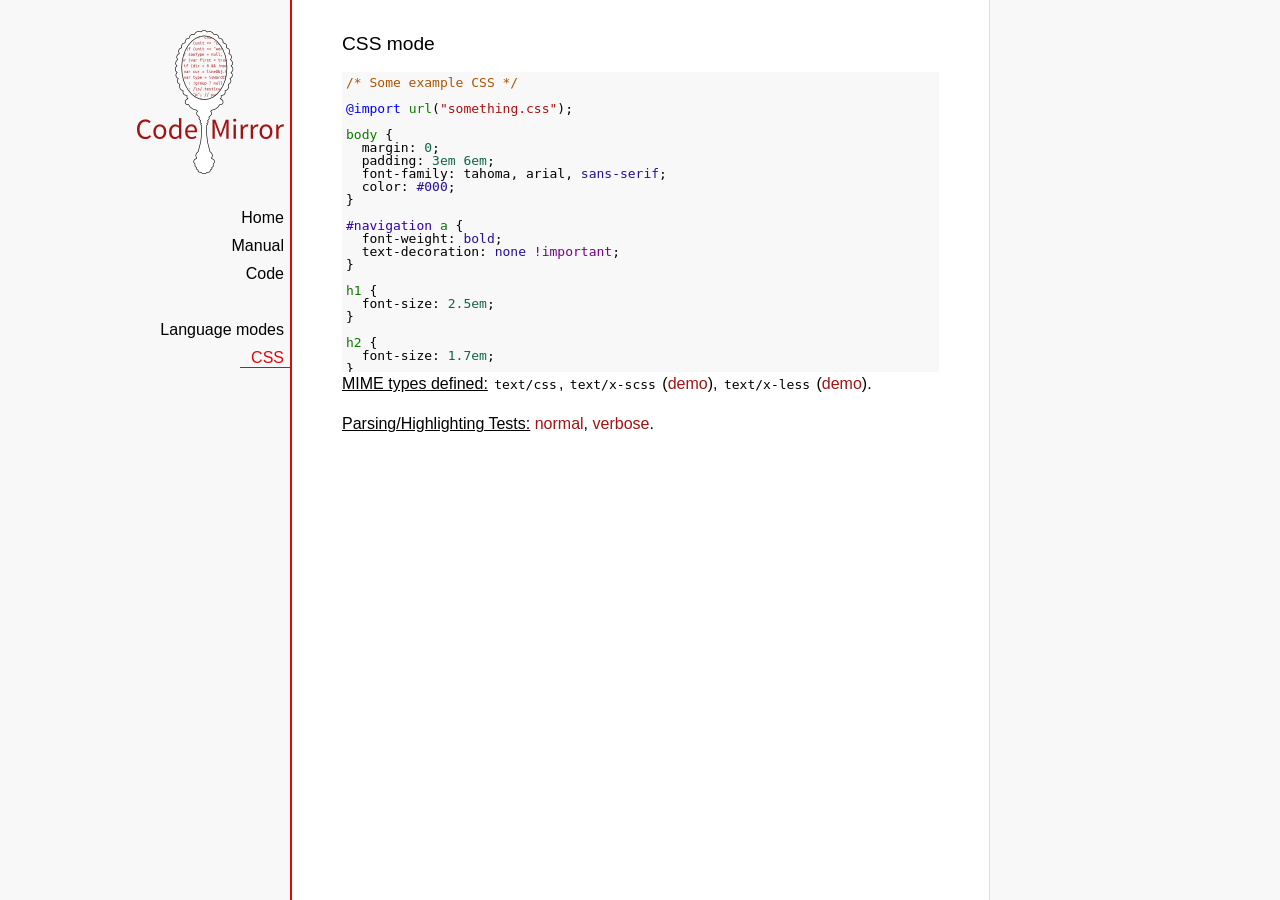
<file: simpla/design/js/codemirror/mode/css/index.html>
<!doctype html>

<title>CodeMirror: CSS mode</title>
<meta charset="utf-8"/>
<link rel=stylesheet href="../../doc/docs.css">

<link rel="stylesheet" href="../../lib/codemirror.css">
<script src="../../lib/codemirror.js"></script>
<script src="css.js"></script>
<style>.CodeMirror {background: #f8f8f8;}</style>
<div id=nav>
  <a href="http://codemirror.net"><img id=logo src="../../doc/logo.png"></a>

  <ul>
    <li><a href="../../index.html">Home</a>
    <li><a href="../../doc/manual.html">Manual</a>
    <li><a href="https://github.com/marijnh/codemirror">Code</a>
  </ul>
  <ul>
    <li><a href="../index.html">Language modes</a>
    <li><a class=active href="#">CSS</a>
  </ul>
</div>

<article>
<h2>CSS mode</h2>
<form><textarea id="code" name="code">
/* Some example CSS */

@import url("something.css");

body {
  margin: 0;
  padding: 3em 6em;
  font-family: tahoma, arial, sans-serif;
  color: #000;
}

#navigation a {
  font-weight: bold;
  text-decoration: none !important;
}

h1 {
  font-size: 2.5em;
}

h2 {
  font-size: 1.7em;
}

h1:before, h2:before {
  content: "::";
}

code {
  font-family: courier, monospace;
  font-size: 80%;
  color: #418A8A;
}
</textarea></form>
    <script>
      var editor = CodeMirror.fromTextArea(document.getElementById("code"), {});
    </script>

    <p><strong>MIME types defined:</strong> <code>text/css</code>, <code>text/x-scss</code> (<a href="scss.html">demo</a>), <code>text/x-less</code> (<a href="less.html">demo</a>).</p>

    <p><strong>Parsing/Highlighting Tests:</strong> <a href="../../test/index.html#css_*">normal</a>,  <a href="../../test/index.html#verbose,css_*">verbose</a>.</p>

  </article>
</file>
<file: simpla/design/js/codemirror/lib/codemirror.css>
/* BASICS */

.CodeMirror {
  /* Set height, width, borders, and global font properties here */
  font-family: monospace;
  height: 300px;
}
.CodeMirror-scroll {
  /* Set scrolling behaviour here */
  overflow: auto;
}

/* PADDING */

.CodeMirror-lines {
  padding: 4px 0; /* Vertical padding around content */
}
.CodeMirror pre {
  padding: 0 4px; /* Horizontal padding of content */
}

.CodeMirror-scrollbar-filler, .CodeMirror-gutter-filler {
  background-color: white; /* The little square between H and V scrollbars */
}

/* GUTTER */

.CodeMirror-gutters {
  border-right: 1px solid #ddd;
  background-color: #f7f7f7;
  white-space: nowrap;
}
.CodeMirror-linenumbers {}
.CodeMirror-linenumber {
  padding: 0 3px 0 5px;
  min-width: 20px;
  text-align: right;
  color: #999;
  -moz-box-sizing: content-box;
  box-sizing: content-box;
}

/* CURSOR */

.CodeMirror div.CodeMirror-cursor {
  border-left: 1px solid black;
}
/* Shown when moving in bi-directional text */
.CodeMirror div.CodeMirror-secondarycursor {
  border-left: 1px solid silver;
}
.CodeMirror.cm-keymap-fat-cursor div.CodeMirror-cursor {
  width: auto;
  border: 0;
  background: #7e7;
}
/* Can style cursor different in overwrite (non-insert) mode */
div.CodeMirror-overwrite div.CodeMirror-cursor {}

.cm-tab { display: inline-block; }

.CodeMirror-ruler {
  border-left: 1px solid #ccc;
  position: absolute;
}

/* DEFAULT THEME */

.cm-s-default .cm-keyword {color: #708;}
.cm-s-default .cm-atom {color: #219;}
.cm-s-default .cm-number {color: #164;}
.cm-s-default .cm-def {color: #00f;}
.cm-s-default .cm-variable {color: black;}
.cm-s-default .cm-variable-2 {color: #05a;}
.cm-s-default .cm-variable-3 {color: #085;}
.cm-s-default .cm-property {color: black;}
.cm-s-default .cm-operator {color: black;}
.cm-s-default .cm-comment {color: #a50;}
.cm-s-default .cm-string {color: #a11;}
.cm-s-default .cm-string-2 {color: #f50;}
.cm-s-default .cm-meta {color: #555;}
.cm-s-default .cm-qualifier {color: #555;}
.cm-s-default .cm-builtin {color: #30a;}
.cm-s-default .cm-bracket {color: #997;}
.cm-s-default .cm-tag {color: #170;}
.cm-s-default .cm-attribute {color: #00c;}
.cm-s-default .cm-header {color: blue;}
.cm-s-default .cm-quote {color: #090;}
.cm-s-default .cm-hr {color: #999;}
.cm-s-default .cm-link {color: #00c;}

.cm-negative {color: #d44;}
.cm-positive {color: #292;}
.cm-header, .cm-strong {font-weight: bold;}
.cm-em {font-style: italic;}
.cm-link {text-decoration: underline;}

.cm-s-default .cm-error {color: #f00;}
.cm-invalidchar {color: #f00;}

div.CodeMirror span.CodeMirror-matchingbracket {color: #0f0;}
div.CodeMirror span.CodeMirror-nonmatchingbracket {color: #f22;}
.CodeMirror-activeline-background {background: #e8f2ff;}

/* STOP */

/* The rest of this file contains styles related to the mechanics of
   the editor. You probably shouldn't touch them. */

.CodeMirror {
  line-height: 1;
  position: relative;
  overflow: hidden;
  background: white;
  color: black;
}

.CodeMirror-scroll {
  /* 30px is the magic margin used to hide the element's real scrollbars */
  /* See overflow: hidden in .CodeMirror */
  margin-bottom: -30px; margin-right: -30px;
  padding-bottom: 30px;
  height: 100%;
  outline: none; /* Prevent dragging from highlighting the element */
  position: relative;
  -moz-box-sizing: content-box;
  box-sizing: content-box;
}
.CodeMirror-sizer {
  position: relative;
  border-right: 30px solid transparent;
  -moz-box-sizing: content-box;
  box-sizing: content-box;
}

/* The fake, visible scrollbars. Used to force redraw during scrolling
   before actuall scrolling happens, thus preventing shaking and
   flickering artifacts. */
.CodeMirror-vscrollbar, .CodeMirror-hscrollbar, .CodeMirror-scrollbar-filler, .CodeMirror-gutter-filler {
  position: absolute;
  z-index: 6;
  display: none;
}
.CodeMirror-vscrollbar {
  right: 0; top: 0;
  overflow-x: hidden;
  overflow-y: scroll;
}
.CodeMirror-hscrollbar {
  bottom: 0; left: 0;
  overflow-y: hidden;
  overflow-x: scroll;
}
.CodeMirror-scrollbar-filler {
  right: 0; bottom: 0;
}
.CodeMirror-gutter-filler {
  left: 0; bottom: 0;
}

.CodeMirror-gutters {
  position: absolute; left: 0; top: 0;
  padding-bottom: 30px;
  z-index: 3;
}
.CodeMirror-gutter {
  white-space: normal;
  height: 100%;
  -moz-box-sizing: content-box;
  box-sizing: content-box;
  padding-bottom: 30px;
  margin-bottom: -32px;
  display: inline-block;
  /* Hack to make IE7 behave */
  *zoom:1;
  *display:inline;
}
.CodeMirror-gutter-elt {
  position: absolute;
  cursor: default;
  z-index: 4;
}

.CodeMirror-lines {
  cursor: text;
}
.CodeMirror pre {
  /* Reset some styles that the rest of the page might have set */
  -moz-border-radius: 0; -webkit-border-radius: 0; border-radius: 0;
  border-width: 0;
  background: transparent;
  font-family: inherit;
  font-size: inherit;
  margin: 0;
  white-space: pre;
  word-wrap: normal;
  line-height: inherit;
  color: inherit;
  z-index: 2;
  position: relative;
  overflow: visible;
}
.CodeMirror-wrap pre {
  word-wrap: break-word;
  white-space: pre-wrap;
  word-break: normal;
}

.CodeMirror-linebackground {
  position: absolute;
  left: 0; right: 0; top: 0; bottom: 0;
  z-index: 0;
}

.CodeMirror-linewidget {
  position: relative;
  z-index: 2;
  overflow: auto;
}

.CodeMirror-widget {}

.CodeMirror-wrap .CodeMirror-scroll {
  overflow-x: hidden;
}

.CodeMirror-measure {
  position: absolute;
  width: 100%;
  height: 0;
  overflow: hidden;
  visibility: hidden;
}
.CodeMirror-measure pre { position: static; }

.CodeMirror div.CodeMirror-cursor {
  position: absolute;
  border-right: none;
  width: 0;
}

div.CodeMirror-cursors {
  visibility: hidden;
  position: relative;
  z-index: 1;
}
.CodeMirror-focused div.CodeMirror-cursors {
  visibility: visible;
}

.CodeMirror-selected { background: #d9d9d9; }
.CodeMirror-focused .CodeMirror-selected { background: #d7d4f0; }

.cm-searching {
  background: #ffa;
  background: rgba(255, 255, 0, .4);
}

/* IE7 hack to prevent it from returning funny offsetTops on the spans */
.CodeMirror span { *vertical-align: text-bottom; }

/* Used to force a border model for a node */
.cm-force-border { padding-right: .1px; }

@media print {
  /* Hide the cursor when printing */
  .CodeMirror div.CodeMirror-cursors {
    visibility: hidden;
  }
}
</file>
<file: simpla/design/js/codemirror/doc/docs.css>
@font-face {
  font-family: 'Source Sans Pro';
  font-style: normal;
  font-weight: 400;
  src: local('Source Sans Pro'), local('SourceSansPro-Regular'), url(http://themes.googleusercontent.com/static/fonts/sourcesanspro/v5/ODelI1aHBYDBqgeIAH2zlBM0YzuT7MdOe03otPbuUS0.woff) format('woff');
}

body, html { margin: 0; padding: 0; height: 100%; }
section, article { display: block; padding: 0; }

body {
  background: #f8f8f8;
  font-family: 'Source Sans Pro', Helvetica, Arial, sans-serif;
  line-height: 1.5;
}

p { margin-top: 0; }

h2, h3 {
  font-weight: normal;
  margin-bottom: .7em;
}
h2 { font-size: 120%; }
h3 { font-size: 110%; }
article > h2:first-child, section:first-child > h2 { margin-top: 0; }

a, a:visited, a:link, .quasilink {
  color: #A21313;
  text-decoration: none;
}

em {
  padding-right: 2px;
}

.quasilink {
  cursor: pointer;
}

article {
  max-width: 700px;
  margin: 0 0 0 160px;
  border-left: 2px solid #E30808;
  border-right: 1px solid #ddd;
  padding: 30px 50px 100px 50px;
  background: white;
  z-index: 2;
  position: relative;
  min-height: 100%;
  box-sizing: border-box;
  -moz-box-sizing: border-box;
}

#nav {
  position: fixed;
  padding-top: 30px;
  max-height: 100%;
  box-sizing: -moz-border-box;
  box-sizing: border-box;
  overflow-y: auto;
  left: 0; right: none;
  width: 160px;
  text-align: right;
  z-index: 1;
}

@media screen and (min-width: 1000px) {
  article {
    margin: 0 auto;
  }
  #nav {
    right: 50%;
    width: auto;
    border-right: 349px solid transparent;
  }
}

#nav ul {
  display: block;
  margin: 0; padding: 0;
  margin-bottom: 32px;
}

#nav li {
  display: block;
  margin-bottom: 4px;
}

#nav li ul {
  font-size: 80%;
  margin-bottom: 0;
  display: none;
}

#nav li.active ul {
  display: block;
}

#nav li li a {
  padding-right: 20px;
  display: inline-block;
}

#nav ul a {
  color: black;
  padding: 0 7px 1px 11px;
}

#nav ul a.active, #nav ul a:hover {
  border-bottom: 1px solid #E30808;
  margin-bottom: -1px;
  color: #E30808;
}

#logo {
  border: 0;
  margin-right: 7px;
  margin-bottom: 25px;
}

section {
  border-top: 1px solid #E30808;
  margin: 1.5em 0;
}

section.first {
  border: none;
  margin-top: 0;
}

#demo {
  position: relative;
}

#demolist {
  position: absolute;
  right: 5px;
  top: 5px;
  z-index: 25;
}

#bankinfo {
  text-align: left;
  display: none;
  padding: 0 .5em;
  position: absolute;
  border: 2px solid #aaa;
  border-radius: 5px;
  background: #eee;
  top: 10px;
  left: 30px;
}

#bankinfo_close {
  position: absolute;
  top: 0; right: 6px;
  font-weight: bold;
  cursor: pointer;
}

.bigbutton {
  cursor: pointer;
  text-align: center;
  padding: 0 1em;
  display: inline-block;
  color: white;
  position: relative;
  line-height: 1.9;
  color: white !important;
  background: #A21313;
}

.bigbutton.right {
  border-bottom-left-radius: 100px;
  border-top-left-radius: 100px;
}

.bigbutton.left {
  border-bottom-right-radius: 100px;
  border-top-right-radius: 100px;
}

.bigbutton:hover {
  background: #E30808;
}

th {
  text-decoration: underline;
  font-weight: normal;
  text-align: left;
}

#features ul {
  list-style: none;
  margin: 0 0 1em;
  padding: 0 0 0 1.2em;
}

#features li:before {
  content: "-";
  width: 1em;
  display: inline-block;
  padding: 0;
  margin: 0;
  margin-left: -1em;
}

.rel {
  margin-bottom: 0;
}
.rel-note {
  margin-top: 0;
  color: #555;
}

pre {
  padding-left: 15px;
  border-left: 2px solid #ddd;
}

code {
  padding: 0 2px;
}

strong {
  text-decoration: underline;
  font-weight: normal;
}

.field {
  border: 1px solid #A21313;
}
</file>
<file: simpla/design/js/colorpicker/css/colorpicker.css>
.colorpicker {
	width: 356px;
	height: 176px;
	overflow: hidden;
	position: absolute;
	background: url(../images/colorpicker_background.png);
	font-family: Arial, Helvetica, sans-serif;
	display: none;
}
.colorpicker_color {
	width: 150px;
	height: 150px;
	left: 14px;
	top: 13px;
	position: absolute;
	background: #f00;
	overflow: hidden;
	cursor: crosshair;
}
.colorpicker_color div {
	position: absolute;
	top: 0;
	left: 0;
	width: 150px;
	height: 150px;
	background: url(../images/colorpicker_overlay.png);
}
.colorpicker_color div div {
	position: absolute;
	top: 0;
	left: 0;
	width: 11px;
	height: 11px;
	overflow: hidden;
	background: url(../images/colorpicker_select.gif);
	margin: -5px 0 0 -5px;
}
.colorpicker_hue {
	position: absolute;
	top: 13px;
	left: 171px;
	width: 35px;
	height: 150px;
	cursor: n-resize;
}
.colorpicker_hue div {
	position: absolute;
	width: 35px;
	height: 9px;
	overflow: hidden;
	background: url(../images/colorpicker_indic.gif) left top;
	margin: -4px 0 0 0;
	left: 0px;
}
.colorpicker_new_color {
	position: absolute;
	width: 60px;
	height: 30px;
	left: 213px;
	top: 13px;
	background: #f00;
}
.colorpicker_current_color {
	position: absolute;
	width: 60px;
	height: 30px;
	left: 283px;
	top: 13px;
	background: #f00;
}
.colorpicker input {
	background-color: transparent;
	border: 1px solid transparent;
	position: absolute;
	font-size: 10px;
	font-family: Arial, Helvetica, sans-serif;
	color: #898989;
	top: 4px;
	right: 11px;
	text-align: right;
	margin: 0;
	padding: 0;
	height: 11px;
}
.colorpicker_hex {
	position: absolute;
	width: 72px;
	height: 22px;
	background: url(../images/colorpicker_hex.png) top;
	left: 212px;
	top: 142px;
}
.colorpicker_hex input {
	right: 6px;
}
.colorpicker_field {
	height: 22px;
	width: 62px;
	background-position: top;
	position: absolute;
}
.colorpicker_field span {
	position: absolute;
	width: 12px;
	height: 22px;
	overflow: hidden;
	top: 0;
	right: 0;
	cursor: n-resize;
}
.colorpicker_rgb_r {
	background-image: url(../images/colorpicker_rgb_r.png);
	top: 52px;
	left: 212px;
}
.colorpicker_rgb_g {
	background-image: url(../images/colorpicker_rgb_g.png);
	top: 82px;
	left: 212px;
}
.colorpicker_rgb_b {
	background-image: url(../images/colorpicker_rgb_b.png);
	top: 112px;
	left: 212px;
}
.colorpicker_hsb_h {
	background-image: url(../images/colorpicker_hsb_h.png);
	top: 52px;
	left: 282px;
}
.colorpicker_hsb_s {
	background-image: url(../images/colorpicker_hsb_s.png);
	top: 82px;
	left: 282px;
}
.colorpicker_hsb_b {
	background-image: url(../images/colorpicker_hsb_b.png);
	top: 112px;
	left: 282px;
}
.colorpicker_submit {
	position: absolute;
	width: 22px;
	height: 22px;
	background: url(../images/colorpicker_submit.png) top;
	left: 322px;
	top: 142px;
	overflow: hidden;
}
.colorpicker_focus {
	background-position: center;
}
.colorpicker_hex.colorpicker_focus {
	background-position: bottom;
}
.colorpicker_submit.colorpicker_focus {
	background-position: bottom;
}
.colorpicker_slider {
	background-position: bottom;
}
</file>
<file: simpla/design/js/colorpicker/css/layout.css>
body,div,dl,dt,dd,ul,ol,li,h1,h2,h3,h4,h5,h6,pre,form,fieldset,input,textarea,p,blockquote,th,td { 
	margin:0;
	padding:0;
}
table {
	border-collapse:collapse;
	border-spacing:0;
}
fieldset,img { 
	border:0;
}
address,caption,cite,code,dfn,em,strong,th,var {
	font-style:normal;
	font-weight:normal;
}
ol,ul {
	list-style:none;
}
caption,th {
	text-align:left;
}
h1,h2,h3,h4,h5,h6 {
	font-size:100%;
	font-weight:normal;
}
q:before,q:after {
	content:'';
}
abbr,acronym { border:0;
}
html, body {
	background-color: #fff;
	font-family: Arial, Helvetica, sans-serif;
	font-size: 12px;
	line-height: 18px;
	color: #52697E;
}
body {
	text-align: center;
	overflow: auto;
}
.wrapper {
	width: 700px;
	margin: 0 auto;
	text-align: left;
}
h1 {
	font-size: 21px;
	height: 47px;
	line-height: 47px;
	text-transform: uppercase;
}
.navigationTabs {
	height: 23px;
	line-height: 23px;
	border-bottom: 1px solid #ccc;
}
.navigationTabs li {
	float: left;
	height: 23px;
	line-height: 23px;
	padding-right: 3px;
}
.navigationTabs li a{
	float: left;
	dispaly: block;
	height: 23px;
	line-height: 23px;
	padding: 0 10px;
	overflow: hidden;
	color: #52697E;
	background-color: #eee;
	position: relative;
	text-decoration: none;
}
.navigationTabs li a:hover {
	background-color: #f0f0f0;
}
.navigationTabs li a.active {
	background-color: #fff;
	border: 1px solid #ccc;
	border-bottom: 0px solid;
}
.tabsContent {
	border: 1px solid #ccc;
	border-top: 0px solid;
	width: 698px;
	overflow: hidden;
}
.tab {
	padding: 16px;
	display: none;
}
.tab h2 {
	font-weight: bold;
	font-size: 16px;
}
.tab h3 {
	font-weight: bold;
	font-size: 14px;
	margin-top: 20px;
}
.tab p {
	margin-top: 16px;
	clear: both;
}
.tab ul {
	margin-top: 16px;
	list-style: disc;
}
.tab li {
	margin: 10px 0 0 35px;
}
.tab a {
	color: #8FB0CF;
}
.tab strong {
	font-weight: bold;
}
.tab pre {
	font-size: 11px;
	margin-top: 20px;
	width: 668px;
	overflow: auto;
	clear: both;
}
.tab table {
	width: 100%;
}
.tab table td {
	padding: 6px 10px 6px 0;
	vertical-align: top;
}
.tab dt {
	margin-top: 16px;
}

#colorSelector {
	position: relative;
	width: 36px;
	height: 36px;
	background: url(../images/select.png);
}
#colorSelector div {
	position: absolute;
	top: 3px;
	left: 3px;
	width: 30px;
	height: 30px;
	background: url(../images/select.png) center;
}
#colorSelector2 {
	position: absolute;
	top: 0;
	left: 0;
	width: 36px;
	height: 36px;
	background: url(../images/select2.png);
}
#colorSelector2 div {
	position: absolute;
	top: 4px;
	left: 4px;
	width: 28px;
	height: 28px;
	background: url(../images/select2.png) center;
}
#colorpickerHolder2 {
	top: 32px;
	left: 0;
	width: 356px;
	height: 0;
	overflow: hidden;
	position: absolute;
}
#colorpickerHolder2 .colorpicker {
	background-image: url(../images/custom_background.png);
	position: absolute;
	bottom: 0;
	left: 0;
}
#colorpickerHolder2 .colorpicker_hue div {
	background-image: url(../images/custom_indic.gif);
}
#colorpickerHolder2 .colorpicker_hex {
	background-image: url(../images/custom_hex.png);
}
#colorpickerHolder2 .colorpicker_rgb_r {
	background-image: url(../images/custom_rgb_r.png);
}
#colorpickerHolder2 .colorpicker_rgb_g {
	background-image: url(../images/custom_rgb_g.png);
}
#colorpickerHolder2 .colorpicker_rgb_b {
	background-image: url(../images/custom_rgb_b.png);
}
#colorpickerHolder2 .colorpicker_hsb_s {
	background-image: url(../images/custom_hsb_s.png);
	display: none;
}
#colorpickerHolder2 .colorpicker_hsb_h {
	background-image: url(../images/custom_hsb_h.png);
	display: none;
}
#colorpickerHolder2 .colorpicker_hsb_b {
	background-image: url(../images/custom_hsb_b.png);
	display: none;
}
#colorpickerHolder2 .colorpicker_submit {
	background-image: url(../images/custom_submit.png);
}
#colorpickerHolder2 .colorpicker input {
	color: #778398;
}
#customWidget {
	position: relative;
	height: 36px;
}
</file>
<file: simpla/design/js/codemirror/test/mode_test.css>
.mt-output .mt-token {
  border: 1px solid #ddd;
  white-space: pre;
  font-family: "Consolas", monospace;
  text-align: center;
}

.mt-output .mt-style {
  font-size: x-small;
}
</file>
<file: simpla/design/js/codemirror/theme/neat.css>
.cm-s-neat span.cm-comment { color: #a86; }
.cm-s-neat span.cm-keyword { line-height: 1em; font-weight: bold; color: blue; }
.cm-s-neat span.cm-string { color: #a22; }
.cm-s-neat span.cm-builtin { line-height: 1em; font-weight: bold; color: #077; }
.cm-s-neat span.cm-special { line-height: 1em; font-weight: bold; color: #0aa; }
.cm-s-neat span.cm-variable { color: black; }
.cm-s-neat span.cm-number, .cm-s-neat span.cm-atom { color: #3a3; }
.cm-s-neat span.cm-meta {color: #555;}
.cm-s-neat span.cm-link { color: #3a3; }

.cm-s-neat .CodeMirror-activeline-background {background: #e8f2ff !important;}
.cm-s-neat .CodeMirror-matchingbracket {outline:1px solid grey; color:black !important;}
</file>
<file: simpla/design/js/codemirror/theme/elegant.css>
.cm-s-elegant span.cm-number, .cm-s-elegant span.cm-string, .cm-s-elegant span.cm-atom {color: #762;}
.cm-s-elegant span.cm-comment {color: #262; font-style: italic; line-height: 1em;}
.cm-s-elegant span.cm-meta {color: #555; font-style: italic; line-height: 1em;}
.cm-s-elegant span.cm-variable {color: black;}
.cm-s-elegant span.cm-variable-2 {color: #b11;}
.cm-s-elegant span.cm-qualifier {color: #555;}
.cm-s-elegant span.cm-keyword {color: #730;}
.cm-s-elegant span.cm-builtin {color: #30a;}
.cm-s-elegant span.cm-link {color: #762;}
.cm-s-elegant span.cm-error {background-color: #fdd;}

.cm-s-elegant .CodeMirror-activeline-background {background: #e8f2ff !important;}
.cm-s-elegant .CodeMirror-matchingbracket {outline:1px solid grey; color:black !important;}
</file>
<file: simpla/design/js/codemirror/theme/erlang-dark.css>
.cm-s-erlang-dark.CodeMirror { background: #002240; color: white; }
.cm-s-erlang-dark div.CodeMirror-selected { background: #b36539 !important; }
.cm-s-erlang-dark .CodeMirror-gutters { background: #002240; border-right: 1px solid #aaa; }
.cm-s-erlang-dark .CodeMirror-linenumber { color: #d0d0d0; }
.cm-s-erlang-dark .CodeMirror-cursor { border-left: 1px solid white !important; }

.cm-s-erlang-dark span.cm-atom       { color: #f133f1; }
.cm-s-erlang-dark span.cm-attribute  { color: #ff80e1; }
.cm-s-erlang-dark span.cm-bracket    { color: #ff9d00; }
.cm-s-erlang-dark span.cm-builtin    { color: #eaa; }
.cm-s-erlang-dark span.cm-comment    { color: #77f; }
.cm-s-erlang-dark span.cm-def        { color: #e7a; }
.cm-s-erlang-dark span.cm-keyword    { color: #ffee80; }
.cm-s-erlang-dark span.cm-meta       { color: #50fefe; }
.cm-s-erlang-dark span.cm-number     { color: #ffd0d0; }
.cm-s-erlang-dark span.cm-operator   { color: #d55; }
.cm-s-erlang-dark span.cm-property   { color: #ccc; }
.cm-s-erlang-dark span.cm-qualifier  { color: #ccc; }
.cm-s-erlang-dark span.cm-quote      { color: #ccc; }
.cm-s-erlang-dark span.cm-special    { color: #ffbbbb; }
.cm-s-erlang-dark span.cm-string     { color: #3ad900; }
.cm-s-erlang-dark span.cm-string-2   { color: #ccc; }
.cm-s-erlang-dark span.cm-tag        { color: #9effff; }
.cm-s-erlang-dark span.cm-variable   { color: #50fe50; }
.cm-s-erlang-dark span.cm-variable-2 { color: #e0e; }
.cm-s-erlang-dark span.cm-variable-3 { color: #ccc; }
.cm-s-erlang-dark span.cm-error      { color: #9d1e15; }

.cm-s-erlang-dark .CodeMirror-activeline-background {background: #013461 !important;}
.cm-s-erlang-dark .CodeMirror-matchingbracket {outline:1px solid grey; color:white !important;}
</file>
<file: simpla/design/js/codemirror/theme/night.css>
/* Loosely based on the Midnight Textmate theme */

.cm-s-night.CodeMirror { background: #0a001f; color: #f8f8f8; }
.cm-s-night div.CodeMirror-selected { background: #447 !important; }
.cm-s-night .CodeMirror-gutters { background: #0a001f; border-right: 1px solid #aaa; }
.cm-s-night .CodeMirror-linenumber { color: #f8f8f8; }
.cm-s-night .CodeMirror-cursor { border-left: 1px solid white !important; }

.cm-s-night span.cm-comment { color: #6900a1; }
.cm-s-night span.cm-atom { color: #845dc4; }
.cm-s-night span.cm-number, .cm-s-night span.cm-attribute { color: #ffd500; }
.cm-s-night span.cm-keyword { color: #599eff; }
.cm-s-night span.cm-string { color: #37f14a; }
.cm-s-night span.cm-meta { color: #7678e2; }
.cm-s-night span.cm-variable-2, .cm-s-night span.cm-tag { color: #99b2ff; }
.cm-s-night span.cm-variable-3, .cm-s-night span.cm-def { color: white; }
.cm-s-night span.cm-bracket { color: #8da6ce; }
.cm-s-night span.cm-comment { color: #6900a1; }
.cm-s-night span.cm-builtin, .cm-s-night span.cm-special { color: #ff9e59; }
.cm-s-night span.cm-link { color: #845dc4; }
.cm-s-night span.cm-error { color: #9d1e15; }

.cm-s-night .CodeMirror-activeline-background {background: #1C005A !important;}
.cm-s-night .CodeMirror-matchingbracket {outline:1px solid grey; color:white !important;}
</file>
<file: simpla/design/js/codemirror/theme/monokai.css>
/* Based on Sublime Text's Monokai theme */

.cm-s-monokai.CodeMirror {background: #272822; color: #f8f8f2;}
.cm-s-monokai div.CodeMirror-selected {background: #49483E !important;}
.cm-s-monokai .CodeMirror-gutters {background: #272822; border-right: 0px;}
.cm-s-monokai .CodeMirror-linenumber {color: #d0d0d0;}
.cm-s-monokai .CodeMirror-cursor {border-left: 1px solid #f8f8f0 !important;}

.cm-s-monokai span.cm-comment {color: #75715e;}
.cm-s-monokai span.cm-atom {color: #ae81ff;}
.cm-s-monokai span.cm-number {color: #ae81ff;}

.cm-s-monokai span.cm-property, .cm-s-monokai span.cm-attribute {color: #a6e22e;}
.cm-s-monokai span.cm-keyword {color: #f92672;}
.cm-s-monokai span.cm-string {color: #e6db74;}

.cm-s-monokai span.cm-variable {color: #a6e22e;}
.cm-s-monokai span.cm-variable-2 {color: #9effff;}
.cm-s-monokai span.cm-def {color: #fd971f;}
.cm-s-monokai span.cm-bracket {color: #f8f8f2;}
.cm-s-monokai span.cm-tag {color: #f92672;}
.cm-s-monokai span.cm-link {color: #ae81ff;}
.cm-s-monokai span.cm-error {background: #f92672; color: #f8f8f0;}

.cm-s-monokai .CodeMirror-activeline-background {background: #373831 !important;}
.cm-s-monokai .CodeMirror-matchingbracket {
  text-decoration: underline;
  color: white !important;
}
</file>
<file: simpla/design/js/codemirror/theme/cobalt.css>
.cm-s-cobalt.CodeMirror { background: #002240; color: white; }
.cm-s-cobalt div.CodeMirror-selected { background: #b36539 !important; }
.cm-s-cobalt .CodeMirror-gutters { background: #002240; border-right: 1px solid #aaa; }
.cm-s-cobalt .CodeMirror-linenumber { color: #d0d0d0; }
.cm-s-cobalt .CodeMirror-cursor { border-left: 1px solid white !important; }

.cm-s-cobalt span.cm-comment { color: #08f; }
.cm-s-cobalt span.cm-atom { color: #845dc4; }
.cm-s-cobalt span.cm-number, .cm-s-cobalt span.cm-attribute { color: #ff80e1; }
.cm-s-cobalt span.cm-keyword { color: #ffee80; }
.cm-s-cobalt span.cm-string { color: #3ad900; }
.cm-s-cobalt span.cm-meta { color: #ff9d00; }
.cm-s-cobalt span.cm-variable-2, .cm-s-cobalt span.cm-tag { color: #9effff; }
.cm-s-cobalt span.cm-variable-3, .cm-s-cobalt span.cm-def { color: white; }
.cm-s-cobalt span.cm-bracket { color: #d8d8d8; }
.cm-s-cobalt span.cm-builtin, .cm-s-cobalt span.cm-special { color: #ff9e59; }
.cm-s-cobalt span.cm-link { color: #845dc4; }
.cm-s-cobalt span.cm-error { color: #9d1e15; }

.cm-s-cobalt .CodeMirror-activeline-background {background: #002D57 !important;}
.cm-s-cobalt .CodeMirror-matchingbracket {outline:1px solid grey;color:white !important}
</file>
<file: simpla/design/js/codemirror/theme/eclipse.css>
.cm-s-eclipse span.cm-meta {color: #FF1717;}
.cm-s-eclipse span.cm-keyword { line-height: 1em; font-weight: bold; color: #7F0055; }
.cm-s-eclipse span.cm-atom {color: #219;}
.cm-s-eclipse span.cm-number {color: #164;}
.cm-s-eclipse span.cm-def {color: #00f;}
.cm-s-eclipse span.cm-variable {color: black;}
.cm-s-eclipse span.cm-variable-2 {color: #0000C0;}
.cm-s-eclipse span.cm-variable-3 {color: #0000C0;}
.cm-s-eclipse span.cm-property {color: black;}
.cm-s-eclipse span.cm-operator {color: black;}
.cm-s-eclipse span.cm-comment {color: #3F7F5F;}
.cm-s-eclipse span.cm-string {color: #2A00FF;}
.cm-s-eclipse span.cm-string-2 {color: #f50;}
.cm-s-eclipse span.cm-qualifier {color: #555;}
.cm-s-eclipse span.cm-builtin {color: #30a;}
.cm-s-eclipse span.cm-bracket {color: #cc7;}
.cm-s-eclipse span.cm-tag {color: #170;}
.cm-s-eclipse span.cm-attribute {color: #00c;}
.cm-s-eclipse span.cm-link {color: #219;}
.cm-s-eclipse span.cm-error {color: #f00;}

.cm-s-eclipse .CodeMirror-activeline-background {background: #e8f2ff !important;}
.cm-s-eclipse .CodeMirror-matchingbracket {outline:1px solid grey; color:black !important;}
</file>
<file: simpla/design/js/codemirror/theme/rubyblue.css>
.cm-s-rubyblue { font-family: Trebuchet, Verdana, sans-serif; }	/* - customized editor font - */

.cm-s-rubyblue.CodeMirror { background: #112435; color: white; }
.cm-s-rubyblue div.CodeMirror-selected { background: #38566F !important; }
.cm-s-rubyblue .CodeMirror-gutters { background: #1F4661; border-right: 7px solid #3E7087; }
.cm-s-rubyblue .CodeMirror-linenumber { color: white; }
.cm-s-rubyblue .CodeMirror-cursor { border-left: 1px solid white !important; }

.cm-s-rubyblue span.cm-comment { color: #999; font-style:italic; line-height: 1em; }
.cm-s-rubyblue span.cm-atom { color: #F4C20B; }
.cm-s-rubyblue span.cm-number, .cm-s-rubyblue span.cm-attribute { color: #82C6E0; }
.cm-s-rubyblue span.cm-keyword { color: #F0F; }
.cm-s-rubyblue span.cm-string { color: #F08047; }
.cm-s-rubyblue span.cm-meta { color: #F0F; }
.cm-s-rubyblue span.cm-variable-2, .cm-s-rubyblue span.cm-tag { color: #7BD827; }
.cm-s-rubyblue span.cm-variable-3, .cm-s-rubyblue span.cm-def { color: white; }
.cm-s-rubyblue span.cm-bracket { color: #F0F; }
.cm-s-rubyblue span.cm-link { color: #F4C20B; }
.cm-s-rubyblue span.CodeMirror-matchingbracket { color:#F0F !important; }
.cm-s-rubyblue span.cm-builtin, .cm-s-rubyblue span.cm-special { color: #FF9D00; }
.cm-s-rubyblue span.cm-error { color: #AF2018; }

.cm-s-rubyblue .CodeMirror-activeline-background {background: #173047 !important;}
</file>
<file: simpla/design/js/codemirror/theme/lesser-dark.css>
/*
http://lesscss.org/ dark theme
Ported to CodeMirror by Peter Kroon
*/
.cm-s-lesser-dark {
  line-height: 1.3em;
}
.cm-s-lesser-dark {
  font-family: 'Bitstream Vera Sans Mono', 'DejaVu Sans Mono', 'Monaco', Courier, monospace !important;
}

.cm-s-lesser-dark.CodeMirror { background: #262626; color: #EBEFE7; text-shadow: 0 -1px 1px #262626; }
.cm-s-lesser-dark div.CodeMirror-selected {background: #45443B !important;} /* 33322B*/
.cm-s-lesser-dark .CodeMirror-cursor { border-left: 1px solid white !important; }
.cm-s-lesser-dark pre { padding: 0 8px; }/*editable code holder*/

.cm-s-lesser-dark.CodeMirror span.CodeMirror-matchingbracket { color: #7EFC7E; }/*65FC65*/

.cm-s-lesser-dark .CodeMirror-gutters { background: #262626; border-right:1px solid #aaa; }
.cm-s-lesser-dark .CodeMirror-linenumber { color: #777; }

.cm-s-lesser-dark span.cm-keyword { color: #599eff; }
.cm-s-lesser-dark span.cm-atom { color: #C2B470; }
.cm-s-lesser-dark span.cm-number { color: #B35E4D; }
.cm-s-lesser-dark span.cm-def {color: white;}
.cm-s-lesser-dark span.cm-variable { color:#D9BF8C; }
.cm-s-lesser-dark span.cm-variable-2 { color: #669199; }
.cm-s-lesser-dark span.cm-variable-3 { color: white; }
.cm-s-lesser-dark span.cm-property {color: #92A75C;}
.cm-s-lesser-dark span.cm-operator {color: #92A75C;}
.cm-s-lesser-dark span.cm-comment { color: #666; }
.cm-s-lesser-dark span.cm-string { color: #BCD279; }
.cm-s-lesser-dark span.cm-string-2 {color: #f50;}
.cm-s-lesser-dark span.cm-meta { color: #738C73; }
.cm-s-lesser-dark span.cm-qualifier {color: #555;}
.cm-s-lesser-dark span.cm-builtin { color: #ff9e59; }
.cm-s-lesser-dark span.cm-bracket { color: #EBEFE7; }
.cm-s-lesser-dark span.cm-tag { color: #669199; }
.cm-s-lesser-dark span.cm-attribute {color: #00c;}
.cm-s-lesser-dark span.cm-header {color: #a0a;}
.cm-s-lesser-dark span.cm-quote {color: #090;}
.cm-s-lesser-dark span.cm-hr {color: #999;}
.cm-s-lesser-dark span.cm-link {color: #00c;}
.cm-s-lesser-dark span.cm-error { color: #9d1e15; }

.cm-s-lesser-dark .CodeMirror-activeline-background {background: #3C3A3A !important;}
.cm-s-lesser-dark .CodeMirror-matchingbracket {outline:1px solid grey; color:white !important;}
</file>
<file: simpla/design/js/codemirror/theme/xq-dark.css>
/*
Copyright (C) 2011 by MarkLogic Corporation
Author: Mike Brevoort <mike@brevoort.com>

Permission is hereby granted, free of charge, to any person obtaining a copy
of this software and associated documentation files (the "Software"), to deal
in the Software without restriction, including without limitation the rights
to use, copy, modify, merge, publish, distribute, sublicense, and/or sell
copies of the Software, and to permit persons to whom the Software is
furnished to do so, subject to the following conditions:

The above copyright notice and this permission notice shall be included in
all copies or substantial portions of the Software.

THE SOFTWARE IS PROVIDED "AS IS", WITHOUT WARRANTY OF ANY KIND, EXPRESS OR
IMPLIED, INCLUDING BUT NOT LIMITED TO THE WARRANTIES OF MERCHANTABILITY,
FITNESS FOR A PARTICULAR PURPOSE AND NONINFRINGEMENT. IN NO EVENT SHALL THE
AUTHORS OR COPYRIGHT HOLDERS BE LIABLE FOR ANY CLAIM, DAMAGES OR OTHER
LIABILITY, WHETHER IN AN ACTION OF CONTRACT, TORT OR OTHERWISE, ARISING FROM,
OUT OF OR IN CONNECTION WITH THE SOFTWARE OR THE USE OR OTHER DEALINGS IN
THE SOFTWARE.
*/
.cm-s-xq-dark.CodeMirror { background: #0a001f; color: #f8f8f8; }
.cm-s-xq-dark .CodeMirror-selected { background: #27007A !important; }
.cm-s-xq-dark .CodeMirror-gutters { background: #0a001f; border-right: 1px solid #aaa; }
.cm-s-xq-dark .CodeMirror-linenumber { color: #f8f8f8; }
.cm-s-xq-dark .CodeMirror-cursor { border-left: 1px solid white !important; }

.cm-s-xq-dark span.cm-keyword {color: #FFBD40;}
.cm-s-xq-dark span.cm-atom {color: #6C8CD5;}
.cm-s-xq-dark span.cm-number {color: #164;}
.cm-s-xq-dark span.cm-def {color: #FFF; text-decoration:underline;}
.cm-s-xq-dark span.cm-variable {color: #FFF;}
.cm-s-xq-dark span.cm-variable-2 {color: #EEE;}
.cm-s-xq-dark span.cm-variable-3 {color: #DDD;}
.cm-s-xq-dark span.cm-property {}
.cm-s-xq-dark span.cm-operator {}
.cm-s-xq-dark span.cm-comment {color: gray;}
.cm-s-xq-dark span.cm-string {color: #9FEE00;}
.cm-s-xq-dark span.cm-meta {color: yellow;}
.cm-s-xq-dark span.cm-qualifier {color: #FFF700;}
.cm-s-xq-dark span.cm-builtin {color: #30a;}
.cm-s-xq-dark span.cm-bracket {color: #cc7;}
.cm-s-xq-dark span.cm-tag {color: #FFBD40;}
.cm-s-xq-dark span.cm-attribute {color: #FFF700;}
.cm-s-xq-dark span.cm-error {color: #f00;}

.cm-s-xq-dark .CodeMirror-activeline-background {background: #27282E !important;}
.cm-s-xq-dark .CodeMirror-matchingbracket {outline:1px solid grey; color:white !important;}
</file>
<file: simpla/design/js/codemirror/theme/xq-light.css>
/*
Copyright (C) 2011 by MarkLogic Corporation
Author: Mike Brevoort <mike@brevoort.com>

Permission is hereby granted, free of charge, to any person obtaining a copy
of this software and associated documentation files (the "Software"), to deal
in the Software without restriction, including without limitation the rights
to use, copy, modify, merge, publish, distribute, sublicense, and/or sell
copies of the Software, and to permit persons to whom the Software is
furnished to do so, subject to the following conditions:

The above copyright notice and this permission notice shall be included in
all copies or substantial portions of the Software.

THE SOFTWARE IS PROVIDED "AS IS", WITHOUT WARRANTY OF ANY KIND, EXPRESS OR
IMPLIED, INCLUDING BUT NOT LIMITED TO THE WARRANTIES OF MERCHANTABILITY,
FITNESS FOR A PARTICULAR PURPOSE AND NONINFRINGEMENT. IN NO EVENT SHALL THE
AUTHORS OR COPYRIGHT HOLDERS BE LIABLE FOR ANY CLAIM, DAMAGES OR OTHER
LIABILITY, WHETHER IN AN ACTION OF CONTRACT, TORT OR OTHERWISE, ARISING FROM,
OUT OF OR IN CONNECTION WITH THE SOFTWARE OR THE USE OR OTHER DEALINGS IN
THE SOFTWARE.
*/
.cm-s-xq-light span.cm-keyword {line-height: 1em; font-weight: bold; color: #5A5CAD; }
.cm-s-xq-light span.cm-atom {color: #6C8CD5;}
.cm-s-xq-light span.cm-number {color: #164;}
.cm-s-xq-light span.cm-def {text-decoration:underline;}
.cm-s-xq-light span.cm-variable {color: black; }
.cm-s-xq-light span.cm-variable-2 {color:black;}
.cm-s-xq-light span.cm-variable-3 {color: black; }
.cm-s-xq-light span.cm-property {}
.cm-s-xq-light span.cm-operator {}
.cm-s-xq-light span.cm-comment {color: #0080FF; font-style: italic;}
.cm-s-xq-light span.cm-string {color: red;}
.cm-s-xq-light span.cm-meta {color: yellow;}
.cm-s-xq-light span.cm-qualifier {color: grey}
.cm-s-xq-light span.cm-builtin {color: #7EA656;}
.cm-s-xq-light span.cm-bracket {color: #cc7;}
.cm-s-xq-light span.cm-tag {color: #3F7F7F;}
.cm-s-xq-light span.cm-attribute {color: #7F007F;}
.cm-s-xq-light span.cm-error {color: #f00;}

.cm-s-xq-light .CodeMirror-activeline-background {background: #e8f2ff !important;}
.cm-s-xq-light .CodeMirror-matchingbracket {outline:1px solid grey;color:black !important;background:yellow;}
</file>
<file: simpla/design/js/codemirror/theme/ambiance.css>
/* ambiance theme for codemirror */

/* Color scheme */

.cm-s-ambiance .cm-keyword { color: #cda869; }
.cm-s-ambiance .cm-atom { color: #CF7EA9; }
.cm-s-ambiance .cm-number { color: #78CF8A; }
.cm-s-ambiance .cm-def { color: #aac6e3; }
.cm-s-ambiance .cm-variable { color: #ffb795; }
.cm-s-ambiance .cm-variable-2 { color: #eed1b3; }
.cm-s-ambiance .cm-variable-3 { color: #faded3; }
.cm-s-ambiance .cm-property { color: #eed1b3; }
.cm-s-ambiance .cm-operator {color: #fa8d6a;}
.cm-s-ambiance .cm-comment { color: #555; font-style:italic; }
.cm-s-ambiance .cm-string { color: #8f9d6a; }
.cm-s-ambiance .cm-string-2 { color: #9d937c; }
.cm-s-ambiance .cm-meta { color: #D2A8A1; }
.cm-s-ambiance .cm-qualifier { color: yellow; }
.cm-s-ambiance .cm-builtin { color: #9999cc; }
.cm-s-ambiance .cm-bracket { color: #24C2C7; }
.cm-s-ambiance .cm-tag { color: #fee4ff }
.cm-s-ambiance .cm-attribute {  color: #9B859D; }
.cm-s-ambiance .cm-header {color: blue;}
.cm-s-ambiance .cm-quote { color: #24C2C7; }
.cm-s-ambiance .cm-hr { color: pink; }
.cm-s-ambiance .cm-link { color: #F4C20B; }
.cm-s-ambiance .cm-special { color: #FF9D00; }
.cm-s-ambiance .cm-error { color: #AF2018; }

.cm-s-ambiance .CodeMirror-matchingbracket { color: #0f0; }
.cm-s-ambiance .CodeMirror-nonmatchingbracket { color: #f22; }

.cm-s-ambiance .CodeMirror-selected {
  background: rgba(255, 255, 255, 0.15);
}
.cm-s-ambiance.CodeMirror-focused .CodeMirror-selected {
  background: rgba(255, 255, 255, 0.10);
}

/* Editor styling */

.cm-s-ambiance.CodeMirror {
  line-height: 1.40em;
  font-family: Monaco, Menlo,"Andale Mono","lucida console","Courier New",monospace !important;
  color: #E6E1DC;
  background-color: #202020;
  -webkit-box-shadow: inset 0 0 10px black;
  -moz-box-shadow: inset 0 0 10px black;
  box-shadow: inset 0 0 10px black;
}

.cm-s-ambiance .CodeMirror-gutters {
  background: #3D3D3D;
  border-right: 1px solid #4D4D4D;
  box-shadow: 0 10px 20px black;
}

.cm-s-ambiance .CodeMirror-linenumber {
  text-shadow: 0px 1px 1px #4d4d4d;
  color: #222;
  padding: 0 5px;
}

.cm-s-ambiance .CodeMirror-lines .CodeMirror-cursor {
  border-left: 1px solid #7991E8;
}

.cm-s-ambiance .CodeMirror-activeline-background {
  background: none repeat scroll 0% 0% rgba(255, 255, 255, 0.031);
}

.cm-s-ambiance.CodeMirror,
.cm-s-ambiance .CodeMirror-gutters {
  background-image: url("[data-uri]");
}
</file>
<file: simpla/design/js/codemirror/theme/blackboard.css>
/* Port of TextMate's Blackboard theme */

.cm-s-blackboard.CodeMirror { background: #0C1021; color: #F8F8F8; }
.cm-s-blackboard .CodeMirror-selected { background: #253B76 !important; }
.cm-s-blackboard .CodeMirror-gutters { background: #0C1021; border-right: 0; }
.cm-s-blackboard .CodeMirror-linenumber { color: #888; }
.cm-s-blackboard .CodeMirror-cursor { border-left: 1px solid #A7A7A7 !important; }

.cm-s-blackboard .cm-keyword { color: #FBDE2D; }
.cm-s-blackboard .cm-atom { color: #D8FA3C; }
.cm-s-blackboard .cm-number { color: #D8FA3C; }
.cm-s-blackboard .cm-def { color: #8DA6CE; }
.cm-s-blackboard .cm-variable { color: #FF6400; }
.cm-s-blackboard .cm-operator { color: #FBDE2D;}
.cm-s-blackboard .cm-comment { color: #AEAEAE; }
.cm-s-blackboard .cm-string { color: #61CE3C; }
.cm-s-blackboard .cm-string-2 { color: #61CE3C; }
.cm-s-blackboard .cm-meta { color: #D8FA3C; }
.cm-s-blackboard .cm-builtin { color: #8DA6CE; }
.cm-s-blackboard .cm-tag { color: #8DA6CE; }
.cm-s-blackboard .cm-attribute { color: #8DA6CE; }
.cm-s-blackboard .cm-header { color: #FF6400; }
.cm-s-blackboard .cm-hr { color: #AEAEAE; }
.cm-s-blackboard .cm-link { color: #8DA6CE; }
.cm-s-blackboard .cm-error { background: #9D1E15; color: #F8F8F8; }

.cm-s-blackboard .CodeMirror-activeline-background {background: #3C3636 !important;}
.cm-s-blackboard .CodeMirror-matchingbracket {outline:1px solid grey;color:white !important}
</file>
<file: simpla/design/js/codemirror/theme/vibrant-ink.css>
/* Taken from the popular Visual Studio Vibrant Ink Schema */

.cm-s-vibrant-ink.CodeMirror { background: black; color: white; }
.cm-s-vibrant-ink .CodeMirror-selected { background: #35493c !important; }

.cm-s-vibrant-ink .CodeMirror-gutters { background: #002240; border-right: 1px solid #aaa; }
.cm-s-vibrant-ink .CodeMirror-linenumber { color: #d0d0d0; }
.cm-s-vibrant-ink .CodeMirror-cursor { border-left: 1px solid white !important; }

.cm-s-vibrant-ink .cm-keyword {  color: #CC7832; }
.cm-s-vibrant-ink .cm-atom { color: #FC0; }
.cm-s-vibrant-ink .cm-number { color:  #FFEE98; }
.cm-s-vibrant-ink .cm-def { color: #8DA6CE; }
.cm-s-vibrant-ink span.cm-variable-2, .cm-s-vibrant span.cm-tag { color: #FFC66D }
.cm-s-vibrant-ink span.cm-variable-3, .cm-s-vibrant span.cm-def { color: #FFC66D }
.cm-s-vibrant-ink .cm-operator { color: #888; }
.cm-s-vibrant-ink .cm-comment { color: gray; font-weight: bold; }
.cm-s-vibrant-ink .cm-string { color:  #A5C25C }
.cm-s-vibrant-ink .cm-string-2 { color: red }
.cm-s-vibrant-ink .cm-meta { color: #D8FA3C; }
.cm-s-vibrant-ink .cm-builtin { color: #8DA6CE; }
.cm-s-vibrant-ink .cm-tag { color: #8DA6CE; }
.cm-s-vibrant-ink .cm-attribute { color: #8DA6CE; }
.cm-s-vibrant-ink .cm-header { color: #FF6400; }
.cm-s-vibrant-ink .cm-hr { color: #AEAEAE; }
.cm-s-vibrant-ink .cm-link { color: blue; }
.cm-s-vibrant-ink .cm-error { border-bottom: 1px solid red; }

.cm-s-vibrant-ink .CodeMirror-activeline-background {background: #27282E !important;}
.cm-s-vibrant-ink .CodeMirror-matchingbracket {outline:1px solid grey; color:white !important;}
</file>
<file: simpla/design/js/codemirror/theme/solarized.css>
/*
Solarized theme for code-mirror
http://ethanschoonover.com/solarized
*/

/*
Solarized color pallet
http://ethanschoonover.com/solarized/img/solarized-palette.png
*/

.solarized.base03 { color: #002b36; }
.solarized.base02 { color: #073642; }
.solarized.base01 { color: #586e75; }
.solarized.base00 { color: #657b83; }
.solarized.base0 { color: #839496; }
.solarized.base1 { color: #93a1a1; }
.solarized.base2 { color: #eee8d5; }
.solarized.base3  { color: #fdf6e3; }
.solarized.solar-yellow  { color: #b58900; }
.solarized.solar-orange  { color: #cb4b16; }
.solarized.solar-red { color: #dc322f; }
.solarized.solar-magenta { color: #d33682; }
.solarized.solar-violet  { color: #6c71c4; }
.solarized.solar-blue { color: #268bd2; }
.solarized.solar-cyan { color: #2aa198; }
.solarized.solar-green { color: #859900; }

/* Color scheme for code-mirror */

.cm-s-solarized {
  line-height: 1.45em;
  font-family: Menlo,Monaco,"Andale Mono","lucida console","Courier New",monospace !important;
  color-profile: sRGB;
  rendering-intent: auto;
}
.cm-s-solarized.cm-s-dark {
  color: #839496;
  background-color:  #002b36;
  text-shadow: #002b36 0 1px;
}
.cm-s-solarized.cm-s-light {
  background-color: #fdf6e3;
  color: #657b83;
  text-shadow: #eee8d5 0 1px;
}

.cm-s-solarized .CodeMirror-widget {
  text-shadow: none;
}


.cm-s-solarized .cm-keyword { color: #cb4b16 }
.cm-s-solarized .cm-atom { color: #d33682; }
.cm-s-solarized .cm-number { color: #d33682; }
.cm-s-solarized .cm-def { color: #2aa198; }

.cm-s-solarized .cm-variable { color: #268bd2; }
.cm-s-solarized .cm-variable-2 { color: #b58900; }
.cm-s-solarized .cm-variable-3 { color: #6c71c4; }

.cm-s-solarized .cm-property { color: #2aa198; }
.cm-s-solarized .cm-operator {color: #6c71c4;}

.cm-s-solarized .cm-comment { color: #586e75; font-style:italic; }

.cm-s-solarized .cm-string { color: #859900; }
.cm-s-solarized .cm-string-2 { color: #b58900; }

.cm-s-solarized .cm-meta { color: #859900; }
.cm-s-solarized .cm-qualifier { color: #b58900; }
.cm-s-solarized .cm-builtin { color: #d33682; }
.cm-s-solarized .cm-bracket { color: #cb4b16; }
.cm-s-solarized .CodeMirror-matchingbracket { color: #859900; }
.cm-s-solarized .CodeMirror-nonmatchingbracket { color: #dc322f; }
.cm-s-solarized .cm-tag { color: #93a1a1 }
.cm-s-solarized .cm-attribute {  color: #2aa198; }
.cm-s-solarized .cm-header { color: #586e75; }
.cm-s-solarized .cm-quote { color: #93a1a1; }
.cm-s-solarized .cm-hr {
  color: transparent;
  border-top: 1px solid #586e75;
  display: block;
}
.cm-s-solarized .cm-link { color: #93a1a1; cursor: pointer; }
.cm-s-solarized .cm-special { color: #6c71c4; }
.cm-s-solarized .cm-em {
  color: #999;
  text-decoration: underline;
  text-decoration-style: dotted;
}
.cm-s-solarized .cm-strong { color: #eee; }
.cm-s-solarized .cm-tab:before {
  content: "➤";   /*visualize tab character*/
  color: #586e75;
  position:absolute;
}
.cm-s-solarized .cm-error,
.cm-s-solarized .cm-invalidchar {
  color: #586e75;
  border-bottom: 1px dotted #dc322f;
}

.cm-s-solarized.cm-s-dark .CodeMirror-selected {
  background: #073642;
}

.cm-s-solarized.cm-s-light .CodeMirror-selected {
  background: #eee8d5;
}

/* Editor styling */



/* Little shadow on the view-port of the buffer view */
.cm-s-solarized.CodeMirror {
  -moz-box-shadow: inset 7px 0 12px -6px #000;
  -webkit-box-shadow: inset 7px 0 12px -6px #000;
  box-shadow: inset 7px 0 12px -6px #000;
}

/* Gutter border and some shadow from it  */
.cm-s-solarized .CodeMirror-gutters {
  padding: 0 15px 0 10px;
  box-shadow: 0 10px 20px black;
  border-right: 1px solid;
}

/* Gutter colors and line number styling based of color scheme (dark / light) */

/* Dark */
.cm-s-solarized.cm-s-dark .CodeMirror-gutters {
  background-color: #073642;
  border-color: #00232c;
}

.cm-s-solarized.cm-s-dark .CodeMirror-linenumber {
  text-shadow: #021014 0 -1px;
}

/* Light */
.cm-s-solarized.cm-s-light .CodeMirror-gutters {
  background-color: #eee8d5;
  border-color: #eee8d5;
}

/* Common */
.cm-s-solarized .CodeMirror-linenumber {
  color: #586e75;
}

.cm-s-solarized .CodeMirror-gutter .CodeMirror-gutter-text {
  color: #586e75;
}

.cm-s-solarized .CodeMirror-lines {
  padding-left: 5px;
}

.cm-s-solarized .CodeMirror-lines .CodeMirror-cursor {
  border-left: 1px solid #819090;
}

/*
Active line. Negative margin compensates left padding of the text in the
view-port
*/
.cm-s-solarized.cm-s-dark .CodeMirror-activeline-background {
  background: rgba(255, 255, 255, 0.10);
}
.cm-s-solarized.cm-s-light .CodeMirror-activeline-background {
  background: rgba(0, 0, 0, 0.10);
}

/*
View-port and gutter both get little noise background to give it a real feel.
*/
.cm-s-solarized.CodeMirror,
.cm-s-solarized .CodeMirror-gutters {
  background-image: url("[data-uri]");
}
</file>
<file: simpla/design/js/codemirror/theme/twilight.css>
.cm-s-twilight.CodeMirror { background: #141414; color: #f7f7f7; } /**/
.cm-s-twilight .CodeMirror-selected { background: #323232 !important; } /**/

.cm-s-twilight .CodeMirror-gutters { background: #222; border-right: 1px solid #aaa; }
.cm-s-twilight .CodeMirror-linenumber { color: #aaa; }
.cm-s-twilight .CodeMirror-cursor { border-left: 1px solid white !important; }

.cm-s-twilight .cm-keyword {  color: #f9ee98; } /**/
.cm-s-twilight .cm-atom { color: #FC0; }
.cm-s-twilight .cm-number { color:  #ca7841; } /**/
.cm-s-twilight .cm-def { color: #8DA6CE; }
.cm-s-twilight span.cm-variable-2, .cm-s-twilight span.cm-tag { color: #607392; } /**/
.cm-s-twilight span.cm-variable-3, .cm-s-twilight span.cm-def { color: #607392; } /**/
.cm-s-twilight .cm-operator { color: #cda869; } /**/
.cm-s-twilight .cm-comment { color:#777; font-style:italic; font-weight:normal; } /**/
.cm-s-twilight .cm-string { color:#8f9d6a; font-style:italic; } /**/
.cm-s-twilight .cm-string-2 { color:#bd6b18 } /*?*/
.cm-s-twilight .cm-meta { background-color:#141414; color:#f7f7f7; } /*?*/
.cm-s-twilight .cm-builtin { color: #cda869; } /*?*/
.cm-s-twilight .cm-tag { color: #997643; } /**/
.cm-s-twilight .cm-attribute { color: #d6bb6d; } /*?*/
.cm-s-twilight .cm-header { color: #FF6400; }
.cm-s-twilight .cm-hr { color: #AEAEAE; }
.cm-s-twilight .cm-link {   color:#ad9361; font-style:italic; text-decoration:none; } /**/
.cm-s-twilight .cm-error { border-bottom: 1px solid red; }

.cm-s-twilight .CodeMirror-activeline-background {background: #27282E !important;}
.cm-s-twilight .CodeMirror-matchingbracket {outline:1px solid grey; color:white !important;}
</file>
<file: simpla/design/js/codemirror/theme/midnight.css>
/* Based on the theme at http://bonsaiden.github.com/JavaScript-Garden */

/*<!--match-->*/
.cm-s-midnight span.CodeMirror-matchhighlight { background: #494949; }
.cm-s-midnight.CodeMirror-focused span.CodeMirror-matchhighlight { background: #314D67 !important; }

/*<!--activeline-->*/
.cm-s-midnight .CodeMirror-activeline-background {background: #253540 !important;}

.cm-s-midnight.CodeMirror {
    background: #0F192A;
    color: #D1EDFF;
}

.cm-s-midnight.CodeMirror {border-top: 1px solid black; border-bottom: 1px solid black;}

.cm-s-midnight div.CodeMirror-selected {background: #314D67 !important;}
.cm-s-midnight .CodeMirror-gutters {background: #0F192A; border-right: 1px solid;}
.cm-s-midnight .CodeMirror-linenumber {color: #D0D0D0;}
.cm-s-midnight .CodeMirror-cursor {
    border-left: 1px solid #F8F8F0 !important;
}

.cm-s-midnight span.cm-comment {color: #428BDD;}
.cm-s-midnight span.cm-atom {color: #AE81FF;}
.cm-s-midnight span.cm-number {color: #D1EDFF;}

.cm-s-midnight span.cm-property, .cm-s-midnight span.cm-attribute {color: #A6E22E;}
.cm-s-midnight span.cm-keyword {color: #E83737;}
.cm-s-midnight span.cm-string {color: #1DC116;}

.cm-s-midnight span.cm-variable {color: #FFAA3E;}
.cm-s-midnight span.cm-variable-2 {color: #FFAA3E;}
.cm-s-midnight span.cm-def {color: #4DD;}
.cm-s-midnight span.cm-bracket {color: #D1EDFF;}
.cm-s-midnight span.cm-tag {color: #449;}
.cm-s-midnight span.cm-link {color: #AE81FF;}
.cm-s-midnight span.cm-error {background: #F92672; color: #F8F8F0;}

.cm-s-midnight .CodeMirror-matchingbracket {
  text-decoration: underline;
  color: white !important;
}
</file>
<file: simpla/design/js/codemirror/addon/dialog/dialog.css>
.CodeMirror-dialog {
  position: absolute;
  left: 0; right: 0;
  background: white;
  z-index: 15;
  padding: .1em .8em;
  overflow: hidden;
  color: #333;
}

.CodeMirror-dialog-top {
  border-bottom: 1px solid #eee;
  top: 0;
}

.CodeMirror-dialog-bottom {
  border-top: 1px solid #eee;
  bottom: 0;
}

.CodeMirror-dialog input {
  border: none;
  outline: none;
  background: transparent;
  width: 20em;
  color: inherit;
  font-family: monospace;
}

.CodeMirror-dialog button {
  font-size: 70%;
}
</file>
